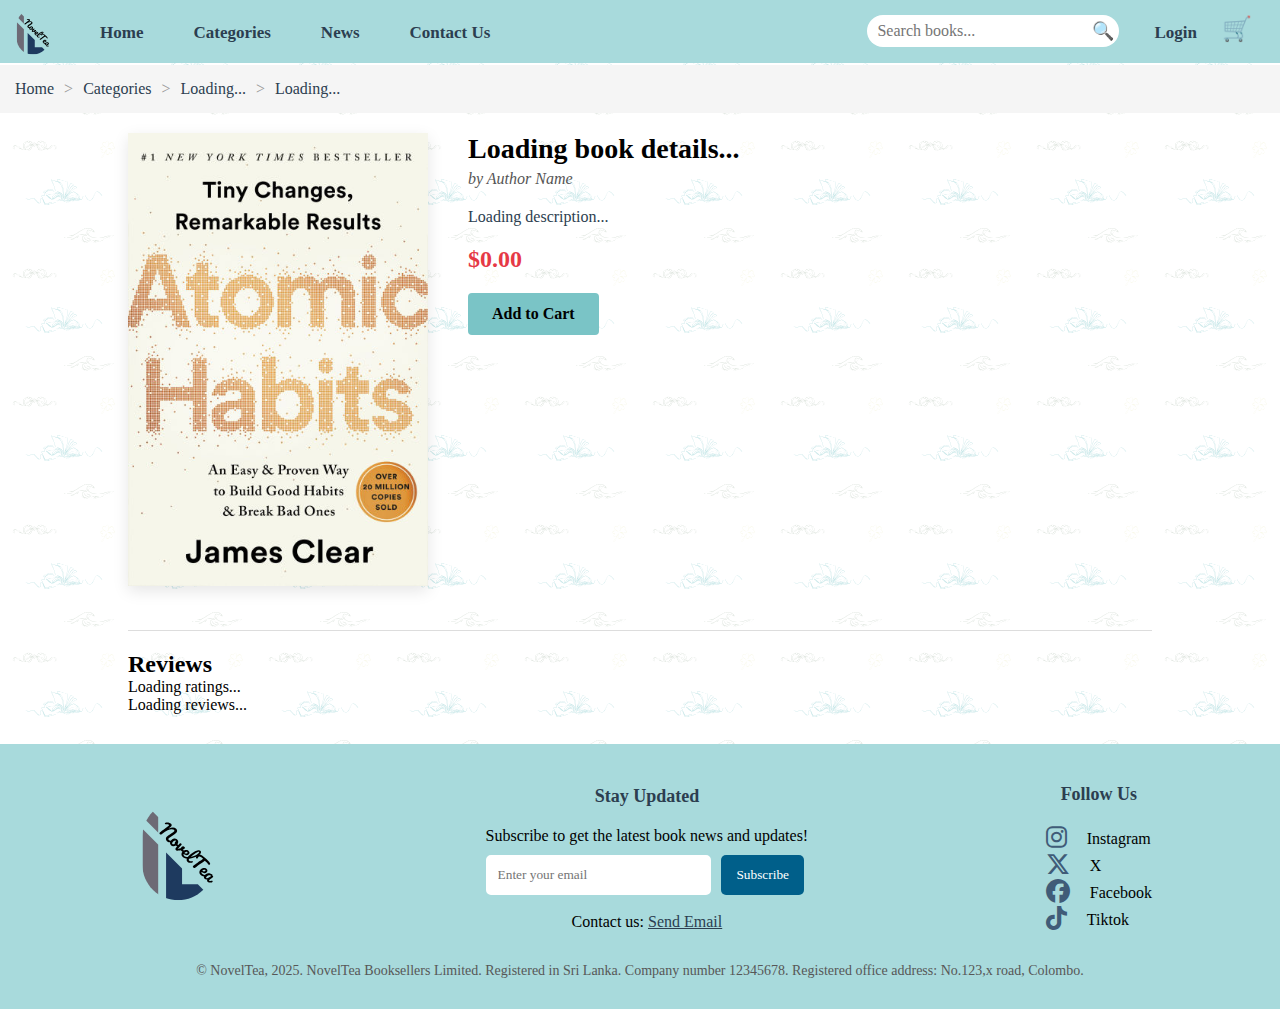
<file: HTML/books.html>
<!DOCTYPE html>
<html lang="en">

<head>
    <meta charset="UTF-8">
    <meta name="viewport" content="width=device-width, initial-scale=1.0">
    <title>Book Details</title>
    <link rel="stylesheet" href="../CSS/styles.css">
    <link rel="stylesheet" href="https://cdnjs.cloudflare.com/ajax/libs/font-awesome/6.4.2/css/all.min.css">
    <link rel="stylesheet" href="../CSS/books.css">
    <link rel="stylesheet" href="../CSS/cart.css">
</head>

<body>
    <!-- Header with logo and cart -->
    <header>
        <nav>
            <ul>
                <li>
                    <div>
                        <a href="../HTML/landing.html"><img id="img-logo" src="../images/logo2.svg" alt="Logo in the header"></a>
                    </div>
                </li>
                <li class="nav-items"><a href="../HTML/landing.html">Home</a></li>
                <li class="nav-items"><a href="../HTML/categories.html">Categories</a></li>
                <li class="nav-items"><a href="news.html">News</a></li>
                <li class="nav-items"><a href="#footer" onclick="document.querySelector('.footer').scrollIntoView({behavior: 'smooth'})">Contact Us</a></li>
                <li style="margin-left: auto;">
                    <div class="search-container">
                        <input type="text" placeholder="Search books..." aria-label="search books">
                        <button>🔍</button>
                    </div>
                </li>
                <li id="login-btn-nav" class="nav-items"><a href="../HTML/signup.html">Login</a></li>
                <li>
                    <div class="cart-container">
                        <button id="cart-button">🛒</button>
                    </div>
                </li>
            </ul>
        </nav>
    </header>
    <!-- Breadcrumb -->
    <div class="breadcrumb">
        <div class="container">
            <ul>
                <li><a href="../HTML/landing.html">Home</a></li>
                <li><a href="../HTML/categories.html">Categories</a></li>
                <li><a href="../HTML/categories.html" id="category-crumb">Loading...</a></li>
                <li class="active" id="book-crumb">Loading...</li>
            </ul>
        </div>
    </div>
    <main>
        <!-- Book details container -->
        <div class="main-container">
            <div id="book-container" class="book-container">
                <div class="book-cover">
                    <img id="book-cover" src="../images/atomicHabits.jpg" alt="Book cover">
                </div>

                <div class="book-info">
                    <h1 id="book-title" class="book-title">Loading book details...</h1>
                    <div id="book-author" class="book-author">by Author Name</div>

                    <div class="book-description">
                        <p id="book-description">Loading description...</p>
                    </div>

                    <div id="book-price" class="book-price">$0.00</div>

                    <button id="add-to-cart" class="add-to-cart">Add to Cart</button>
                </div>
            </div>

            <!-- Reviews Section -->
            <div class="reviews-section">
                <h2>Reviews</h2>

                <!-- Average Rating Display -->
                <div id="average-rating">
                    <!-- This will be populated by JavaScript -->
                    <p>Loading ratings...</p>
                </div>

                <!-- Individual Reviews -->
                <div id="reviews-container">
                    <!-- This will be populated by JavaScript -->
                    <p>Loading reviews...</p>
                </div>
            </div>
        </div>

    </main>


    <!-- Footer -->
    <footer class="footer">
        <div class="footer-container">
            <div id="logo-footer">
                <a href="../HTML/landing.html"><img id="img-logo-footer" src="../images/logo2.svg"
                        alt="Logo in the footer"></a>

            </div>
            <!-- Left Section: Newsletter Subscription -->
            <div class="footer-newsletter">
                <h2>Stay Updated</h2>
                <p>Subscribe to get the latest book news and updates!</p>
                <form>
                    <input type="email" placeholder="Enter your email" required aria-label="Email Address">
                    <button type="submit">Subscribe</button>
                </form>
                <br>
                <p>Contact us: <a href="mailto:recipient@example.com" style="color: #2C3E50;">Send Email</a></p>
            </div>

            <!-- Right Section: Social Media Links -->
            <div class="footer-social">
                <h2>Follow Us</h2>
                <div class="social-icons">
                    <div class="icon-text-div">
                        <div><a href="https://instagram.com" class="icon" aria-label="instagram"><i
                                    class="fa-brands fa-instagram"></i></a></div>
                        <div>Instagram</div>
                    </div>
                    <div class="icon-text-div">
                        <div><a href="https://twitter.com" class="icon" aria-label="twitter"><i
                                    class="fa-brands fa-x-twitter"></i></a><br></div>
                        <div>X</div>
                    </div>
                    <div class="icon-text-div">
                        <a href="https://facebook.com" class="icon" aria-label="facebook"><i
                                class="fa-brands fa-facebook"></i></a>
                        <div>Facebook</div>
                    </div>
                    <div class="icon-text-div">
                        <a href="https://tiktok.com" class="icon" aria-label="tiktok"><i
                                class="fa-brands fa-tiktok"></i></a><br>
                        <div>Tiktok</div>
                    </div>
                </div>
            </div>
        </div>
        <div class="footer-bottom">
            © NovelTea, 2025. NovelTea Booksellers Limited. Registered in Sri Lanka.
            Company number 12345678. Registered office address: No.123,x road, Colombo.
        </div>
    </footer>

    <!-- Include the JavaScript file -->
    <script src="../JS/cart.js"></script>
    <script src="../JS/filtering.js"></script>
    <script src="../JS/books.js"></script>
    <script src="../JS/login.js"></script>
    <script>

        // ----- SEARCH FUNCTIONALITY -----
        const searchInput = document.querySelector('.search-container input');
        const searchButton = document.querySelector('.search-container button');

        function performSearch() {
            const searchTerm = searchInput.value.toLowerCase().trim();

            // Save search term to localStorage
            localStorage.setItem('searchTerm', searchTerm);

            // Show notification
            alert("Please use the search functionality in the categories page");

            // Redirect to categories page
            window.location.href = 'categories.html';
        }

        searchButton.addEventListener('click', performSearch);
        searchInput.addEventListener('keypress', function (e) {
            if (e.key === 'Enter') {
                performSearch();
            }
        });
    </script>

    <div class="cart-sidebar">
        <div class="cart-header">
            <h2>Shopping Cart</h2>
            <button class="close-cart">&times;</button>
        </div>

        <div class="cart-items">
            <div class="cart-item">
            </div>
        </div>

        <div class="cart-summary">
            <div class="summary-row">
                <span>Subtotal (1 item)</span>
                <span>$32.99</span>
            </div>
            <div class="summary-row">
                <span>Estimated Shipping</span>
                <span>$5.99</span>
            </div>
            <div class="summary-row">
                <span>Estimated Tax</span>
                <span>$0.00</span>
            </div>
            <div class="summary-total">
                <span>Order Total</span>
                <span>$38.98</span>
            </div>
        </div>

        <div class="cart-actions">
            <button class="continue-checkout" onclick="window.location.href='../HTML/checkout.html'">Continue to
                Checkout</button>
        </div>
    </div>

</body>

</html>
</file>
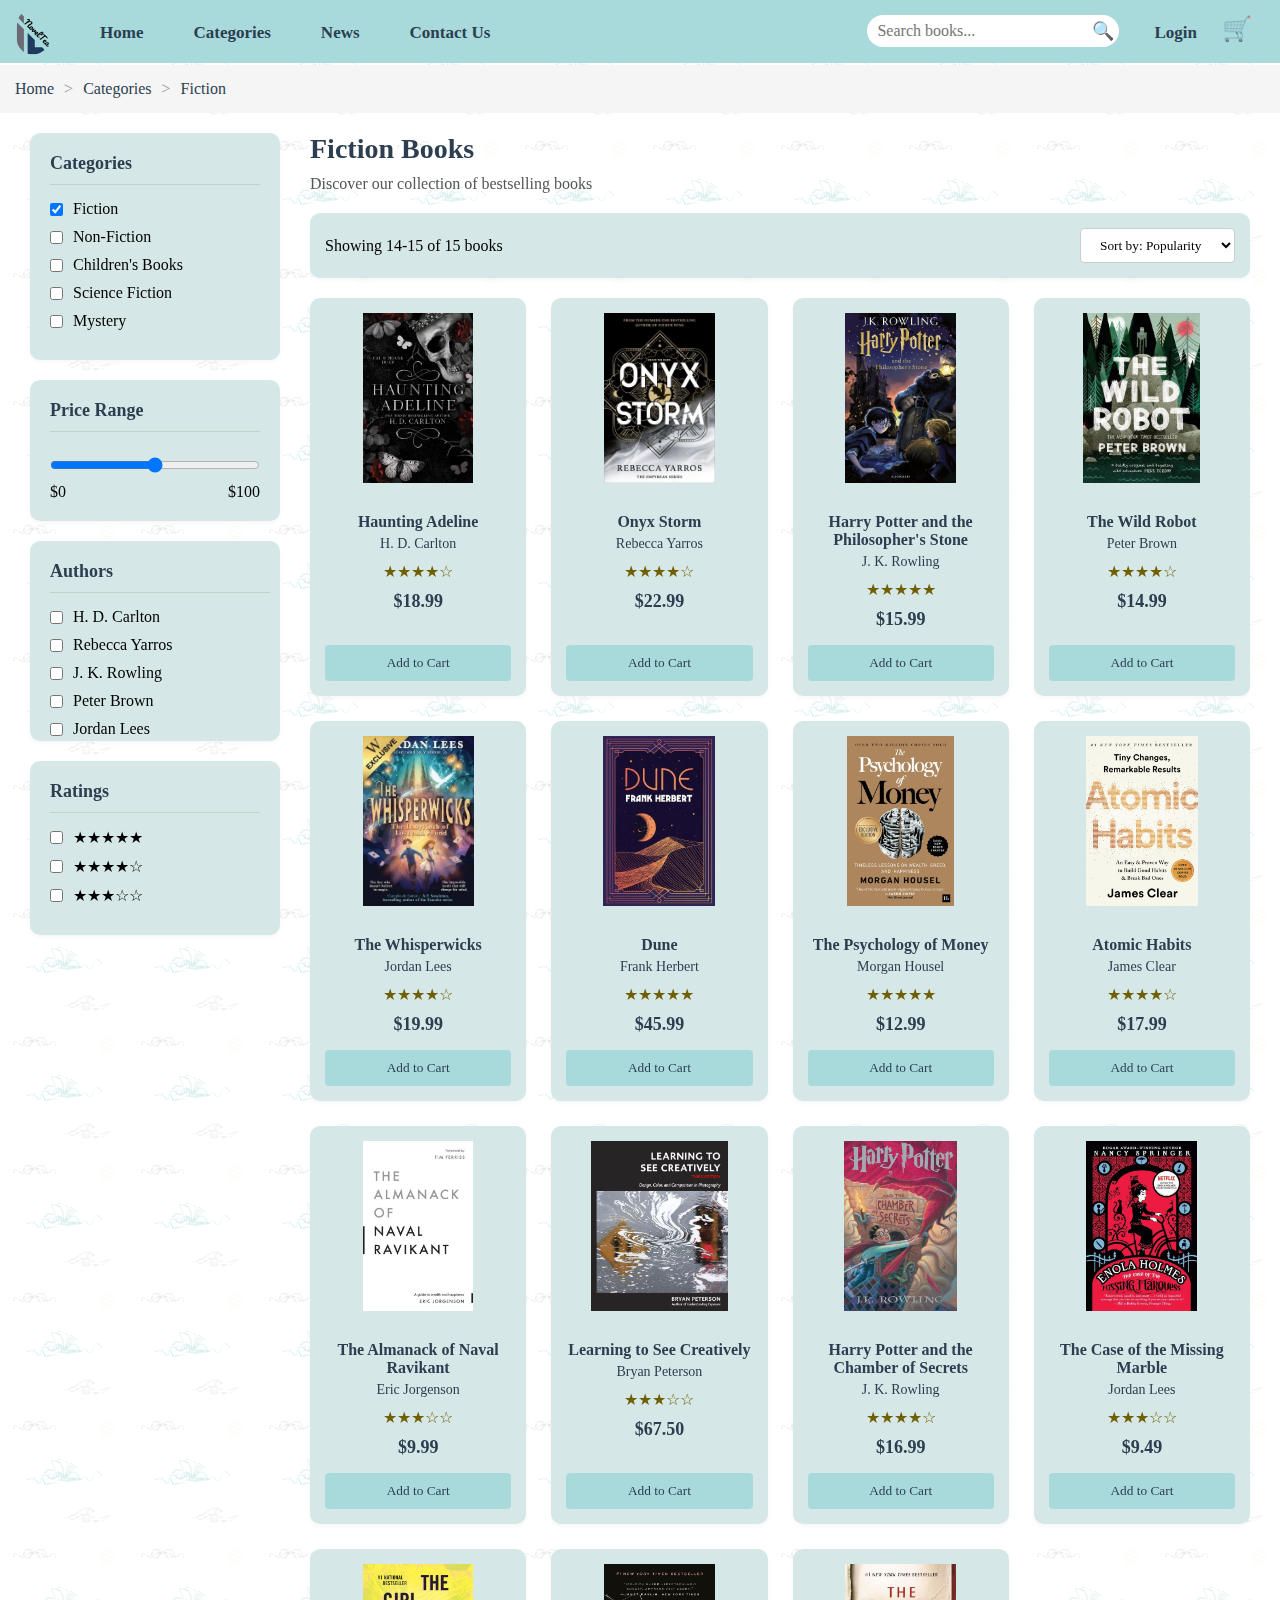
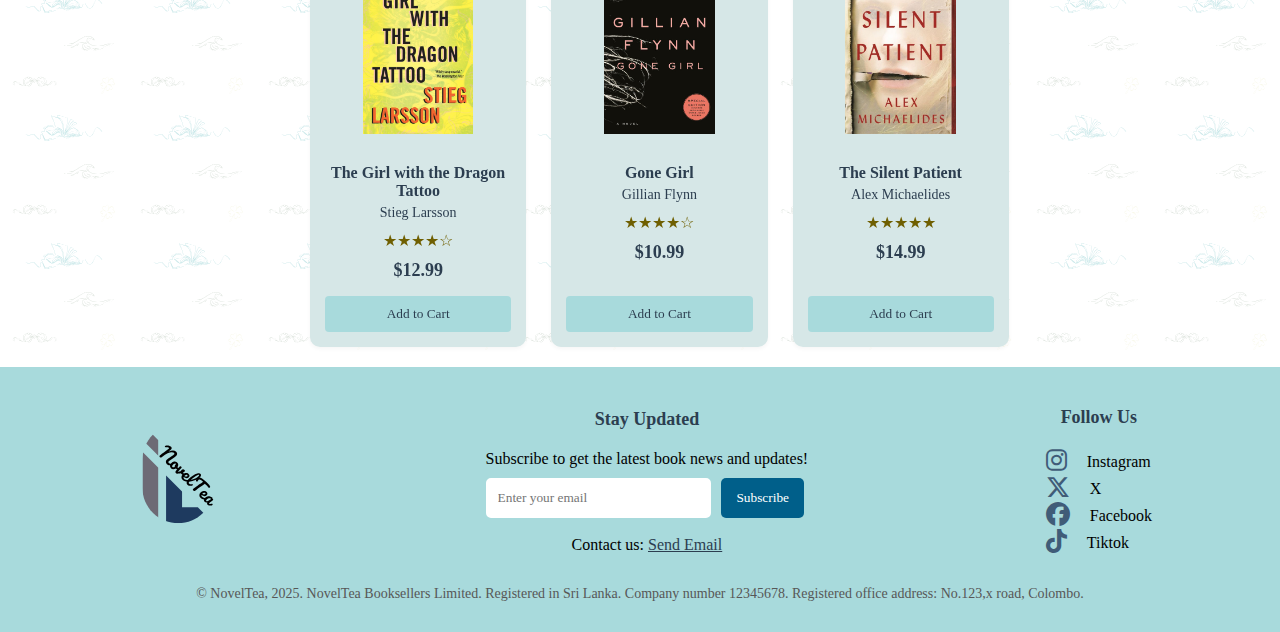
<file: HTML/categories.html>
<!DOCTYPE html>
<html lang="en">

<head>
    <meta charset="UTF-8">
    <meta name="viewport" content="width=device-width, initial-scale=1.0">
    <title>Book Categories - Your Bookstore</title>
    <!-- Your existing CSS will be linked here -->
    <!-- The category page specific CSS will be added here -->
    <link rel="stylesheet" href="../CSS/styles.css">
    <link rel="stylesheet" href="../CSS/cart.css">
    <link rel="stylesheet" href="https://cdnjs.cloudflare.com/ajax/libs/font-awesome/6.4.2/css/all.min.css">
</head>

<body>
    <!-- Your existing navbar will go here -->
    <header>
        <nav>
            <ul>
                <li>
                    <div>
                        <a href="../HTML/landing.html"><img id="img-logo" src="../images/logo2.svg" alt="Logo in the header"></a>
                    </div>
                </li>
                <li class="nav-items"><a href="../HTML/landing.html">Home</a></li>
                <li class="nav-items"><a href="../HTML/categories.html">Categories</a></li>
                <li class="nav-items"><a href="news.html">News</a></li>
                <li class="nav-items"><a href="#footer" onclick="document.querySelector('.footer').scrollIntoView({behavior: 'smooth'})">Contact Us</a></li>
                <li style="margin-left: auto;">
                    <div class="search-container">
                        <input type="text" placeholder="Search books..." aria-label="search books">
                        <button>🔍</button>
                    </div>
                </li>
                <li id="login-btn-nav" class="nav-items"><a href="../HTML/signup.html">Login</a></li>
                <li>
                    <div class="cart-container">
                        <button id="cart-button">🛒</button>
                    </div>
                </li>
            </ul>
        </nav>
    </header>
    <main>
        <!-- Breadcrumb -->
        <div class="breadcrumb">
            <div class="container">
                <ul>
                    <li><a href="../HTML/landing.html">Home</a></li>
                    <li><a href="../HTML/categories.html">Categories</a></li>
                    <li class="active">Fiction</li>
                </ul>
            </div>
        </div>

        <!-- Main Content -->
        <div class="category-container">
            <div class="categories-content-wrapper">
                <!-- Sidebar with filters -->
                <aside class="sidebar">
                    <div class="filter-section">
                        <h3>Categories</h3>
                        <div class="filter-option">
                            <label>
                                <input type="checkbox" checked> Fiction
                            </label>
                        </div>
                        <div class="filter-option">
                            <label>
                                <input type="checkbox"> Non-Fiction
                            </label>
                        </div>
                        <div class="filter-option">
                            <label>
                                <input type="checkbox"> Children's Books
                            </label>
                        </div>
                        <div class="filter-option">
                            <label>
                                <input type="checkbox"> Science Fiction
                            </label>
                        </div>
                        <div class="filter-option">
                            <label>
                                <input type="checkbox"> Mystery
                            </label>
                        </div>
                    </div>

                    <div class="filter-section">
                        <h3>Price Range</h3>
                        <input type="range" min="0" max="100" value="50" class="price-slider" aria-label="price-slider">
                        <div style="display: flex; justify-content: space-between;">
                            <span>$0</span>
                            <span>$100</span>
                        </div>
                    </div>

                    <div class="filter-section" id="filter-section-author">
                        <h3>Authors</h3>
                    </div>

                    <div class="filter-section">
                        <h3>Ratings</h3>
                        <div class="filter-option">
                            <label>
                                <input type="checkbox"> ★★★★★
                            </label>
                        </div>
                        <div class="filter-option">
                            <label>
                                <input type="checkbox"> ★★★★☆
                            </label>
                        </div>
                        <div class="filter-option">
                            <label>
                                <input type="checkbox"> ★★★☆☆
                            </label>
                        </div>
                    </div>
                </aside>

                <!-- Main content area -->
                <div class="category-main-content">
                    <div class="category-header">
                        <h1>Fiction Books</h1>
                        <p>Discover our collection of bestselling books</p>
                    </div>

                    <!-- Sorting options -->
                    <div class="sorting">
                        <div>
                            <span>Showing 14-15 of 15 books</span>
                        </div>
                        <div>
                            <select aria-label="sort dropdown">
                                <option>Sort by: Popularity</option>
                                <option>Price: Low to High</option>
                                <option>Price: High to Low</option>
                                <option>Newest Arrivals</option>
                                <option>Customer Rating</option>
                            </select>
                        </div>
                    </div>

                    <!-- Book grid -->
                    <div class="category-book-grid">
                        <!-- Book 1 -->
                        <div class="category-book-card" data-id="haunting-adeline" data-categories="Fiction,Mystery">
                            <div class="category-book-image">
                                <img src="../images/hAdeline.jpg" alt="Haunting Adeline">
                            </div>
                            <div class="category-book-details">
                                <h3 class="category-book-title">Haunting Adeline</h3>
                                <p class="category-book-author">H. D. Carlton</p>
                                <div class="category-book-rating">★★★★☆</div>
                                <div class="category-book-price">$18.99</div>
                                <button class="category-add-to-cart">Add to Cart</button>
                            </div>
                        </div>

                        <!-- Book 2 -->
                        <div class="category-book-card" data-id="onyx-storm" data-categories="Fiction">
                            <div class="category-book-image">
                                <img src="../images/onyxStorm.jpeg" alt="Onyx Storm">
                            </div>
                            <div class="category-book-details">
                                <h3 class="category-book-title">Onyx Storm</h3>
                                <p class="category-book-author">Rebecca Yarros</p>
                                <div class="category-book-rating">★★★★☆</div>
                                <div class="category-book-price">$22.99</div>
                                <button class="category-add-to-cart">Add to Cart</button>
                            </div>
                        </div>

                        <!-- Book 3 -->
                        <div class="category-book-card" data-id="harry-potter-philosophers-stone" data-categories="Fiction,Children's Books">
                            <div class="category-book-image">
                                <img src="../images/hp.jpg" alt="Harry Potter and the Philosopher's Stone">
                            </div>
                            <div class="category-book-details">
                                <h3 class="category-book-title">Harry Potter and the Philosopher's Stone</h3>
                                <p class="category-book-author">J. K. Rowling</p>
                                <div class="category-book-rating">★★★★★</div>
                                <div class="category-book-price">$15.99</div>
                                <button class="category-add-to-cart">Add to Cart</button>
                            </div>
                        </div>

                        <!-- Book 4 -->
                        <div class="category-book-card" data-id="wild-robot" data-categories="Fiction,Children's Books,Science Fiction">
                            <div class="category-book-image">
                                <img src="../images/theWildRobot.jpg" alt="The Wild Robot">
                            </div>
                            <div class="category-book-details">
                                <h3 class="category-book-title">The Wild Robot</h3>
                                <p class="category-book-author">Peter Brown</p>
                                <div class="category-book-rating">★★★★☆</div>
                                <div class="category-book-price">$14.99</div>
                                <button class="category-add-to-cart">Add to Cart</button>
                            </div>
                        </div>

                        <!-- Book 5 -->
                        <div class="category-book-card" data-id="whisperwicks"
                            data-categories="Fiction,Children's Books">
                            <div class="category-book-image">
                                <img src="../images/theWhis.jpg" alt="The Whisperwicks">
                            </div>
                            <div class="category-book-details">
                                <h3 class="category-book-title">The Whisperwicks</h3>
                                <p class="category-book-author">Jordan Lees</p>
                                <div class="category-book-rating">★★★★☆</div>
                                <div class="category-book-price">$19.99</div>
                                <button class="category-add-to-cart">Add to Cart</button>
                            </div>
                        </div>

                        <!-- Book 6 -->
                        <div class="category-book-card" data-id="dune" data-categories="Fiction,Science Fiction">
                            <div class="category-book-image">
                                <img src="../images/dune.jpg" alt="Dune">
                            </div>
                            <div class="category-book-details">
                                <h3 class="category-book-title">Dune</h3>
                                <p class="category-book-author">Frank Herbert</p>
                                <div class="category-book-rating">★★★★★</div>
                                <div class="category-book-price">$45.99</div>
                                <button class="category-add-to-cart">Add to Cart</button>
                            </div>
                        </div>

                        <!-- Book 7 -->
                        <div class="category-book-card" data-id="psychology-of-money" data-categories="Non-Fiction">
                            <div class="category-book-image">
                                <img src="../images/thePsychoOfMoney.jpg" alt="The Psychology of Money">
                            </div>
                            <div class="category-book-details">
                                <h3 class="category-book-title">The Psychology of Money</h3>
                                <p class="category-book-author">Morgan Housel</p>
                                <div class="category-book-rating">★★★★★</div>
                                <div class="category-book-price">$12.99</div>
                                <button class="category-add-to-cart">Add to Cart</button>
                            </div>
                        </div>

                        <!-- Book 8 -->
                        <div class="category-book-card" data-id="atomic-habits" data-categories="Non-Fiction">
                            <div class="category-book-image">
                                <img src="../images/atomicHabits.jpg" alt="Atomic Habits">
                            </div>
                            <div class="category-book-details">
                                <h3 class="category-book-title">Atomic Habits</h3>
                                <p class="category-book-author">James Clear</p>
                                <div class="category-book-rating">★★★★☆</div>
                                <div class="category-book-price">$17.99</div>
                                <button class="category-add-to-cart">Add to Cart</button>
                            </div>
                        </div>

                        <!-- Book 9 -->
                        <div class="category-book-card" data-id="naval-ravikant" data-categories="Non-Fiction">
                            <div class="category-book-image">
                                <img src="../images/navalRavikant.jpg" alt="The Almanack of Naval Ravikant">
                            </div>
                            <div class="category-book-details">
                                <h3 class="category-book-title">The Almanack of Naval Ravikant</h3>
                                <p class="category-book-author">Eric Jorgenson</p>
                                <div class="category-book-rating">★★★☆☆</div>
                                <div class="category-book-price">$9.99</div>
                                <button class="category-add-to-cart">Add to Cart</button>
                            </div>
                        </div>

                        <!-- Book 10 -->
                        <div class="category-book-card" data-id="learning-to-see-creatively" data-categories="Non-Fiction">
                            <div class="category-book-image">
                                <img src="../images/learningtoseecreatively.jpg" alt="Learning to See Creatively">
                            </div>
                            <div class="category-book-details">
                                <h3 class="category-book-title">Learning to See Creatively</h3>
                                <p class="category-book-author">Bryan Peterson</p>
                                <div class="category-book-rating">★★★☆☆</div>
                                <div class="category-book-price">$67.50</div>
                                <button class="category-add-to-cart">Add to Cart</button>
                            </div>
                        </div>

                        <!-- Book 11 -->
                        <div class="category-book-card" data-id="harry-potter-chamber" data-categories="Fiction,Children's Books">
                            <div class="category-book-image">
                                <img src="../images/hp-2.jpg" alt="Harry Potter and the Chamber of Secrets">
                            </div>
                            <div class="category-book-details">
                                <h3 class="category-book-title">Harry Potter and the Chamber of Secrets</h3>
                                <p class="category-book-author">J. K. Rowling</p>
                                <div class="category-book-rating">★★★★☆</div>
                                <div class="category-book-price">$16.99</div>
                                <button class="category-add-to-cart">Add to Cart</button>
                            </div>
                        </div>

                        <!-- Book 12 -->
                        <div class="category-book-card" data-id="missing-marble"
                            data-categories="Fiction,Children's Books,Mystery">
                            <div class="category-book-image">
                                <img src="../images/missingmarquess.jpg" alt="The Case of the Missing Marble">
                            </div>
                            <div class="category-book-details">
                                <h3 class="category-book-title">The Case of the Missing Marble</h3>
                                <p class="category-book-author">Jordan Lees</p>
                                <div class="category-book-rating">★★★☆☆</div>
                                <div class="category-book-price">$9.49</div>
                                <button class="category-add-to-cart">Add to Cart</button>
                            </div>
                        </div>

                        <!-- Book 13 -->
                        <div class="category-book-card" data-id="dragon-tattoo" data-categories="Fiction,Mystery">
                            <div class="category-book-image">
                                <img src="../images/dragonTattoo.jpg" alt="The Girl with the Dragon Tattoo">
                            </div>
                            <div class="category-book-details">
                                <h3 class="category-book-title">The Girl with the Dragon Tattoo</h3>
                                <p class="category-book-author">Stieg Larsson</p>
                                <div class="category-book-rating">★★★★☆</div>
                                <div class="category-book-price">$12.99</div>
                                <button class="category-add-to-cart">Add to Cart</button>
                            </div>
                        </div>

                        <!-- Book 14 -->
                        <div class="category-book-card" data-id="gone-girl" data-categories="Fiction,Mystery">
                            <div class="category-book-image">
                                <img src="../images/gonegirl.jpg" alt="Gone Girl">
                            </div>
                            <div class="category-book-details">
                                <h3 class="category-book-title">Gone Girl</h3>
                                <p class="category-book-author">Gillian Flynn</p>
                                <div class="category-book-rating">★★★★☆</div>
                                <div class="category-book-price">$10.99</div>
                                <button class="category-add-to-cart">Add to Cart</button>
                            </div>
                        </div>

                        <!-- Book 15 -->
                        <div class="category-book-card" data-id="silent-patient" data-categories="Fiction,Mystery">
                            <div class="category-book-image">
                                <img src="../images/silentpatient.jpg" alt="The Silent Patient">
                            </div>
                            <div class="category-book-details">
                                <h3 class="category-book-title">The Silent Patient</h3>
                                <p class="category-book-author">Alex Michaelides</p>
                                <div class="category-book-rating">★★★★★</div>
                                <div class="category-book-price">$14.99</div>
                                <button class="category-add-to-cart">Add to Cart</button>
                            </div>
                        </div>

                    </div>
                </div>
            </div>
        </div>
    </main>
    <footer class="footer">
        <div class="footer-container">
            <div id="logo-footer">
                <a href="../HTML/landing.html"><img id="img-logo-footer" src="../images/logo2.svg"
                        alt="Logo in the footer"></a>

            </div>
            <!-- Left Section: Newsletter Subscription -->
            <div class="footer-newsletter">
                <h2>Stay Updated</h2>
                <p>Subscribe to get the latest book news and updates!</p>
                <form>
                    <input type="email" placeholder="Enter your email" required aria-label="Email Address">
                    <button type="submit">Subscribe</button>
                </form>
                <br>
                <p>Contact us: <a href="mailto:recipient@example.com" style="color: #2C3E50;">Send Email</a></p>
            </div>

            <!-- Right Section: Social Media Links -->
            <div class="footer-social">
                <h2>Follow Us</h2>
                <div class="social-icons">
                    <div class="icon-text-div">
                        <div><a href="https://instagram.com" class="icon" aria-label="instagram"><i
                                    class="fa-brands fa-instagram"></i></a></div>
                        <div>Instagram</div>
                    </div>
                    <div class="icon-text-div">
                        <div><a href="https://twitter.com" class="icon" aria-label="twitter"><i
                                    class="fa-brands fa-x-twitter"></i></a><br></div>
                        <div>X</div>
                    </div>
                    <div class="icon-text-div">
                        <a href="https://facebook.com" class="icon" aria-label="facebook"><i
                                class="fa-brands fa-facebook"></i></a>
                        <div>Facebook</div>
                    </div>
                    <div class="icon-text-div">
                        <a href="https://tiktok.com" class="icon" aria-label="tiktok"><i
                                class="fa-brands fa-tiktok"></i></a><br>
                        <div>Tiktok</div>
                    </div>
                </div>
            </div>
        </div>
        <div class="footer-bottom">
            © NovelTea, 2025. NovelTea Booksellers Limited. Registered in Sri Lanka.
            Company number 12345678. Registered office address: No.123,x road, Colombo.
        </div>
    </footer>
    <script src="../JS/cart.js"></script>
    <script src="../JS/login.js"></script>
    <script src="../JS/filtering.js"></script>
    <script>
        document.addEventListener('DOMContentLoaded', () => {
            const bookCards = document.querySelectorAll('.category-book-card');

            bookCards.forEach(card => {
                card.addEventListener('click', (e) => {
                    // Prevent triggering when clicking 'Add to Cart' button
                    if (e.target.classList.contains('category-add-to-cart')) return;

                    const bookId = card.getAttribute('data-id');
                    // Get the current active category from the breadcrumb
                    const activeCategory = document.querySelector('.breadcrumb .active').textContent;
                    
                    if (bookId) {
                        // Store active category before navigation
                        localStorage.setItem('activeCategory', activeCategory);
                        window.location.href = `../HTML/books.html?id=${bookId}`;
                    }
                });
            });
        });

    </script>
    <div class="cart-sidebar">
        <div class="cart-header">
            <h2>Shopping Cart</h2>
            <button class="close-cart">&times;</button>
        </div>

        <div class="cart-items">
            <div class="cart-item">
            </div>
        </div>

        <div class="cart-summary">
            <div class="summary-row">
                <span>Subtotal (1 item)</span>
                <span>$32.99</span>
            </div>
            <div class="summary-row">
                <span>Estimated Shipping</span>
                <span>$5.99</span>
            </div>
            <div class="summary-row">
                <span>Estimated Tax</span>
                <span>$0.00</span>
            </div>
            <div class="summary-total">
                <span>Order Total</span>
                <span>$38.98</span>
            </div>
        </div>

        <div class="cart-actions">
            <button class="continue-checkout" onclick="window.location.href='../HTML/checkout.html'">Continue to
                Checkout</button>
        </div>
    </div>
</body>

</html>
</file>
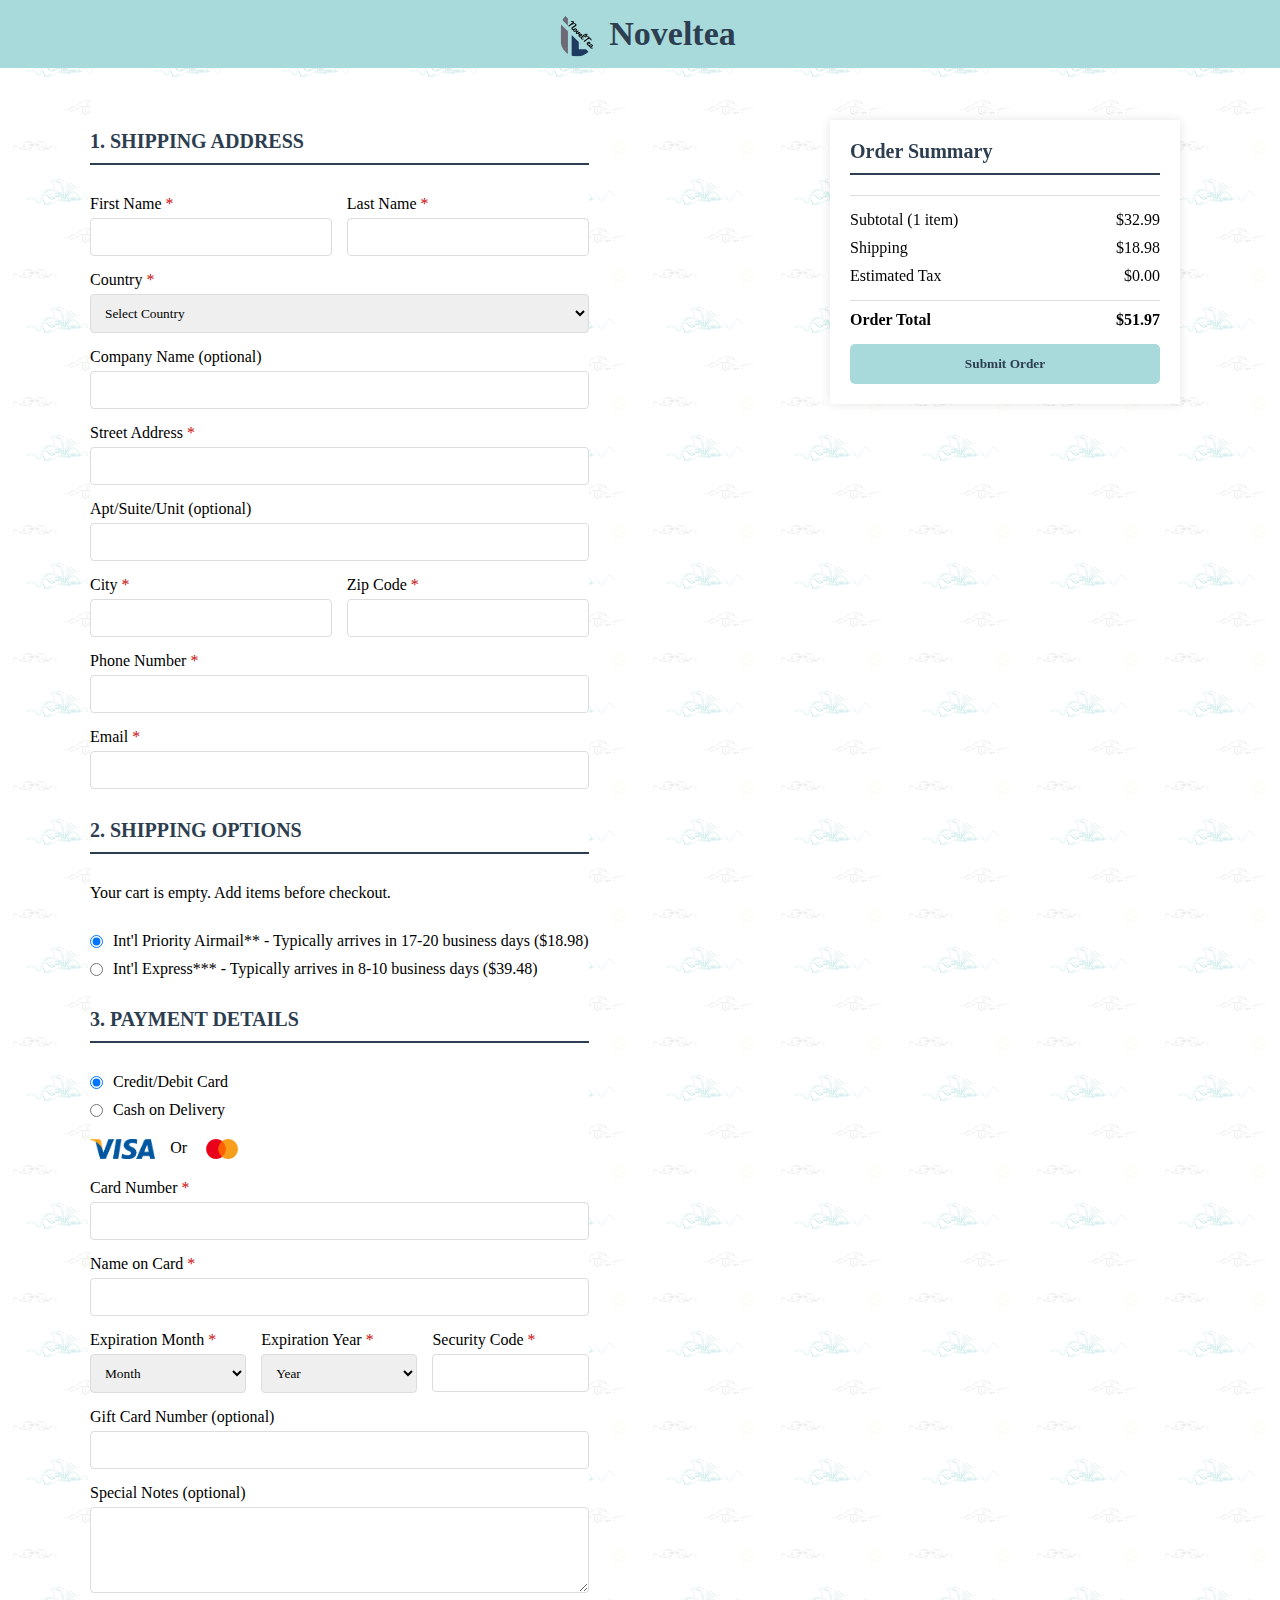
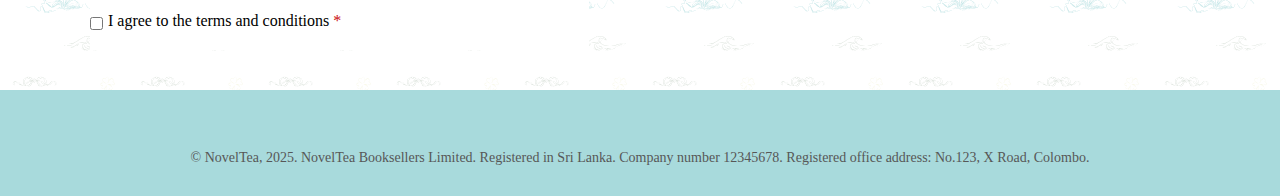
<file: HTML/checkout.html>
<!DOCTYPE html>
<html lang="en">

<head>
    <meta charset="UTF-8">
    <meta name="viewport" content="width=device-width, initial-scale=1.0">
    <title>Noveltea Checkout</title>
    <link rel="stylesheet" href="../CSS/checkout.css">
    <link rel="stylesheet" href="../CSS/styles.css">
    <style>
        .checkout-header a {
            display: flex;
            justify-content: center;
            align-items: center;
            text-decoration: none;
            color: #2C3E50;
            font-size: 17px;
            font-weight: 600;
            padding-bottom: 15px;
        }
        .required-mark {
            color: rgb(202, 11, 11);
        }
        .error-message {
            color: rgb(175, 19, 19);
            font-size: 12px;
            margin-top: 5px;
            display: none;
        }
        .validation-success {
            border: 2px solid rgb(7, 83, 7) !important;
        }
        .validation-error {
            border: 2px solid rgb(169, 9, 9) !important;
        }
    </style>
</head> 

<body>
    <header>
        <nav>
            <div class="checkout-header">
                <a href="../HTML/landing.html">
                    <img id="img-logo" src="../images/logo2.svg" alt="Logo in the header">
                    <h1>Noveltea</h1>
                </a>
            </div>
        </nav>
    </header>
    <main>
        <div class="container">
            <div class="checkout-form">
                <form id="checkout-form" method="post" action="process-order.html">
                    <div class="detail-section">
                        <div class="shipping-address-section">
                            <h2>1. SHIPPING ADDRESS</h2>

                            <div class="name-fields">
                                <div class="form-group">
                                    <label for="first-name">First Name <span class="required-mark">*</span></label>
                                    <input type="text" id="first-name" name="first-name" required>
                                    <div class="error-message" id="first-name-error">Please enter your first name</div>
                                </div>
                                <div class="form-group">
                                    <label for="last-name">Last Name <span class="required-mark">*</span></label>
                                    <input type="text" id="last-name" name="last-name" required>
                                    <div class="error-message" id="last-name-error">Please enter your last name</div>
                                </div>
                            </div>

                            <div class="form-group">
                                <label for="country">Country <span class="required-mark">*</span></label>
                                <select id="country" name="country" required>
                                    <option value="">Select Country</option>
                                    <option value="Sri Lanka">Sri Lanka</option>
                                    <option value="United States">United States</option>
                                    <option value="Canada">Canada</option>
                                    <option value="United Kingdom">United Kingdom</option>
                                </select>
                                <div class="error-message" id="country-error">Please select your country</div>
                            </div>

                            <div class="form-group">
                                <label for="company-name">Company Name (optional)</label>
                                <input type="text" id="company-name" name="company-name">
                            </div>

                            <div class="form-group">
                                <label for="street-address">Street Address <span class="required-mark">*</span></label>
                                <input type="text" id="street-address" name="street-address" required>
                                <div class="error-message" id="street-address-error">Please enter your street address</div>
                            </div>

                            <div class="form-group">
                                <label for="apt-suite">Apt/Suite/Unit (optional)</label>
                                <input type="text" id="apt-suite" name="apt-suite">
                            </div>

                            <div class="address-details">
                                <div class="form-group">
                                    <label for="city">City <span class="required-mark">*</span></label>
                                    <input type="text" id="city" name="city" required>
                                    <div class="error-message" id="city-error">Please enter your city</div>
                                </div>
                                <div class="form-group">
                                    <label for="zip-code">Zip Code <span class="required-mark">*</span></label>
                                    <input type="text" id="zip-code" name="zip-code" required>
                                    <div class="error-message" id="zip-code-error">Please enter a valid zip code</div>
                                </div>
                            </div>

                            <div class="form-group">
                                <label for="phone">Phone Number <span class="required-mark">*</span></label>
                                <input type="tel" id="phone" name="phone" required>
                                <div class="error-message" id="phone-error">Please enter a valid phone number</div>
                            </div>

                            <div class="form-group">
                                <label for="email">Email <span class="required-mark">*</span></label>
                                <input type="email" id="email" name="email" required>
                                <div class="error-message" id="email-error">Please enter a valid email address</div>
                            </div>
                        </div>

                        <div class="shipping-options-section">
                            <h2>2. SHIPPING OPTIONS</h2>

                            <div class="checkout-cart-items"></div>  <!-- Populated via JS but sus -->

                            <div class="shipping-methods">
                                <div class="shipping-method">
                                    <input type="radio" id="intl-priority" name="shipping" value="18.98" checked>
                                    <label for="intl-priority">
                                        Int'l Priority Airmail** - Typically arrives in 17-20 business days ($18.98)
                                    </label>
                                </div>
                                <div class="shipping-method">
                                    <input type="radio" id="intl-express" name="shipping" value="39.48">
                                    <label for="intl-express">
                                        Int'l Express*** - Typically arrives in 8-10 business days ($39.48)
                                    </label>
                                </div>
                            </div>
                        </div>

                        <div class="payment-details-section">
                            <h2>3. PAYMENT DETAILS</h2>

                            <div class="payment-method-selection">
                                <div class="payment-method">
                                    <input type="radio" id="payment-card" name="payment-method" value="card" checked>
                                    <label for="payment-card">Credit/Debit Card</label>
                                </div>
                                <div class="payment-method">
                                    <input type="radio" id="payment-cash" name="payment-method" value="cash">
                                    <label for="payment-cash">Cash on Delivery</label>
                                </div>
                            </div>

                            <div id="card-payment-details">
                                <div class="card-types">
                                    <img src="../images/visa.png" alt="Visa">
                                    <p>Or</p>
                                    <img src="../images/mastercard.png" alt="Mastercard">
                                </div>

                                <div class="form-group">
                                    <label for="card-number">Card Number <span class="required-mark">*</span></label>
                                    <input type="text" id="card-number" name="card-number" required>
                                    <div class="error-message" id="card-number-error">Please enter a valid card number</div>
                                </div>

                                <div class="form-group">
                                    <label for="card-name">Name on Card <span class="required-mark">*</span></label>
                                    <input type="text" id="card-name" name="card-name" required>
                                    <div class="error-message" id="card-name-error">Please enter the name on your card</div>
                                </div>

                                <div class="card-details">
                                    <div class="form-group">
                                        <label for="expiry-month">Expiration Month <span class="required-mark">*</span></label>
                                        <select id="expiry-month" name="expiry-month" required>
                                            <option value="">Month</option>
                                            <!-- Populated via JS -->
                                        </select>
                                        <div class="error-message" id="expiry-month-error">Please select expiration month</div>
                                    </div>
                                    <div class="form-group">
                                        <label for="expiry-year">Expiration Year <span class="required-mark">*</span></label>
                                        <select id="expiry-year" name="expiry-year" required>
                                            <option value="">Year</option>
                                            <!-- Populated via JS -->
                                        </select>
                                        <div class="error-message" id="expiry-year-error">Please select expiration year</div>
                                    </div>
                                    <div class="form-group">
                                        <label for="security-code">Security Code <span class="required-mark">*</span></label>
                                        <input type="text" id="security-code" name="security-code" required>
                                        <div class="error-message" id="security-code-error">Please enter security code</div>
                                    </div>
                                </div>

                                <div class="form-group">
                                    <label for="gift-card">Gift Card Number (optional)</label>
                                    <input type="text" id="gift-card" name="gift-card">
                                </div>
                            </div>

                            <div class="form-group">
                                <label for="special-notes">Special Notes (optional)</label>
                                <textarea id="special-notes" name="special-notes" rows="4"></textarea>
                            </div>

                            <div class="form-group" style="display: flex;">
                                <input type="checkbox" id="terms" name="terms" required>
                                <label for="terms">I agree to the terms and conditions <span class="required-mark">*</span></label>
                                <div class="error-message" id="terms-error">You must agree to the terms and conditions</div>
                            </div>
                        </div>
                    </div>

                    <div class="order-summary">
                        <h2>Order Summary</h2>
                        <div class="summary-details">
                            <div class="summary-row">
                                <span>Subtotal (1 item)</span>
                                <span>$32.99</span>
                            </div>
                            <div class="summary-row">
                                <span>Shipping</span>
                                <span>$18.98</span>
                            </div>
                            <div class="summary-row">
                                <span>Estimated Tax</span>
                                <span>$0.00</span>
                            </div>
                            <div class="summary-total">
                                <span>Order Total</span>
                                <span>$51.97</span>
                            </div>
                            <button type="submit" class="submit-order">Submit Order</button>
                        </div>
                    </div>
                </form>
            </div>
        </div>
    </main>
    <footer class="footer">
        <div class="footer-bottom">
            © NovelTea, 2025. NovelTea Booksellers Limited. Registered in Sri Lanka.
            Company number 12345678. Registered office address: No.123, X Road, Colombo.
        </div>
    </footer>

    <script src="../JS/checkout.js"></script>
</body>

</html>
</file>
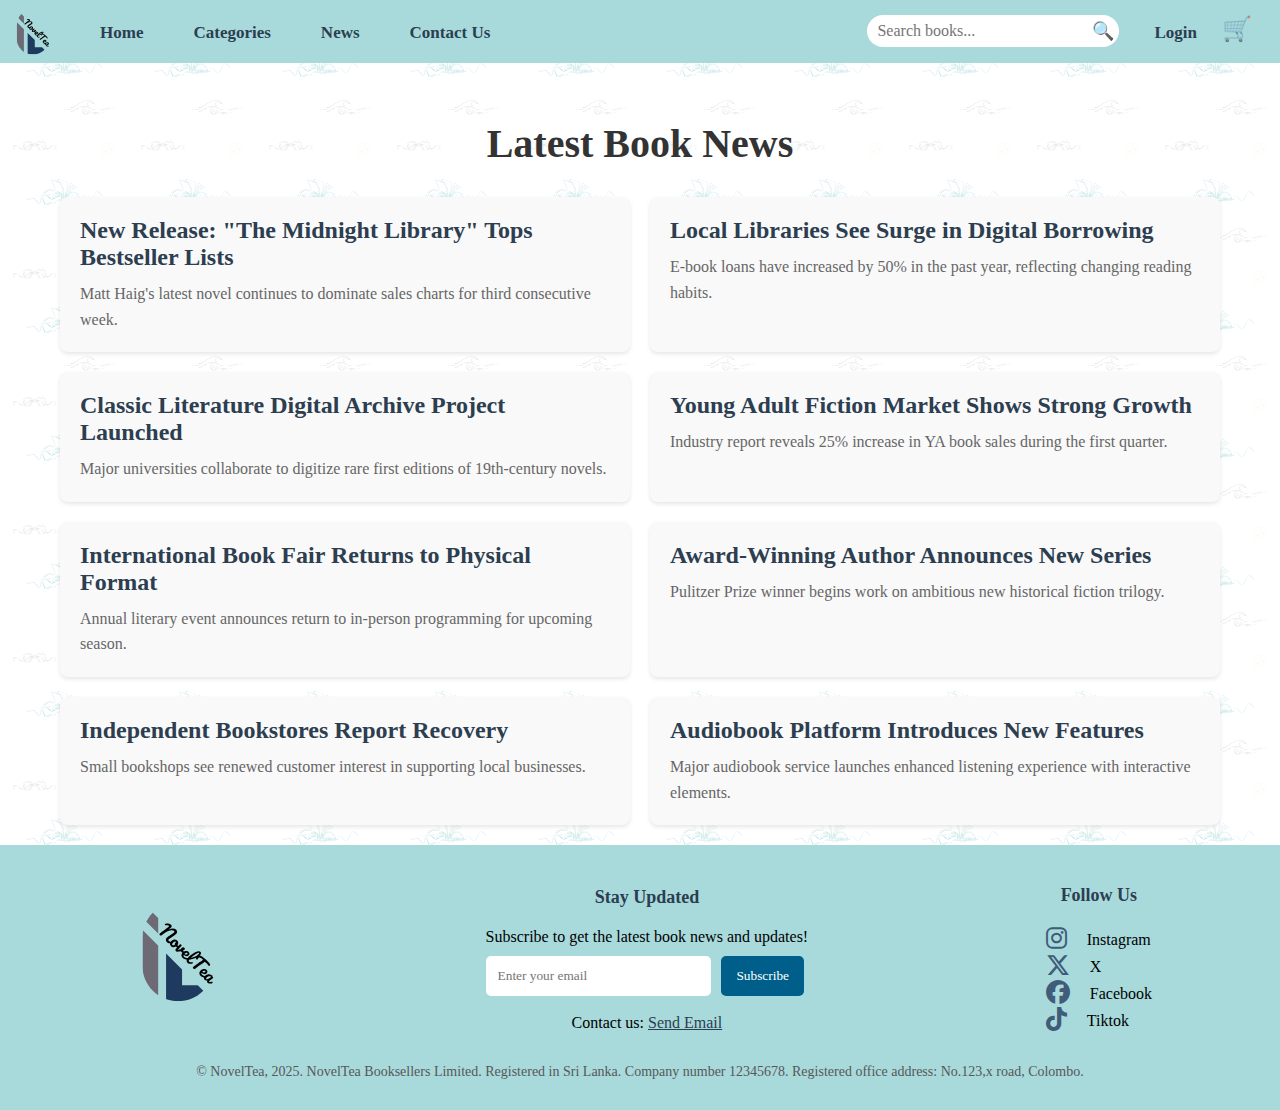
<file: HTML/news.html>
<!DOCTYPE html>
<html lang="en">

<head>
    <meta charset="UTF-8">
    <meta name="viewport" content="width=device-width, initial-scale=1.0">
    <title>Book News</title>
    <style>
        .news-container {
            max-width: 1200px;
            margin: 0 auto;
            padding: 20px;
            margin-top: 100px;
        }

        .news-container h1 {
            color: #333;
            text-align: center;
            margin-bottom: 30px;
            font-size: 2.5em;
        }

        .news-list {
            display: grid;
            gap: 20px;
        }

        .news-item {
            background-color: #f9f9f9;
            padding: 20px;
            border-radius: 8px;
            box-shadow: 0 2px 4px rgba(0, 0, 0, 0.1);
        }

        .news-item h2 {
            color: #2c3e50;
            font-size: 1.5em;
            margin-bottom: 10px;
        }

        .news-item p {
            color: #666;
            line-height: 1.6;
            margin: 0;
        }

        @media (min-width: 768px) {
            .news-list {
                grid-template-columns: repeat(2, 1fr);
            }
        }
    </style>
    <link rel="stylesheet" href="../CSS/styles.css">
    <link rel="stylesheet" href="https://cdnjs.cloudflare.com/ajax/libs/font-awesome/6.4.2/css/all.min.css">
    <link rel="stylesheet" href="../CSS/cart.css">
</head>

<body>
    <!-- Header will be added later -->
    <header>
        <nav>
            <ul>
                <li>
                    <div>
                        <a href="../HTML/landing.html"><img id="img-logo" src="../images/logo2.svg" alt="Logo in the header"></a>
                    </div>
                </li>
                <li class="nav-items"><a href="../HTML/landing.html">Home</a></li>
                <li class="nav-items"><a href="../HTML/categories.html">Categories</a></li>
                <li class="nav-items"><a href="news.html">News</a></li>
                <li class="nav-items"><a href="#footer" onclick="document.querySelector('.footer').scrollIntoView({behavior: 'smooth'})">Contact Us</a></li>
                <li style="margin-left: auto;">
                    <div class="search-container">
                        <input type="text" placeholder="Search books..." aria-label="search books">
                        <button>🔍</button>
                    </div>
                </li>
                <li id="login-btn-nav" class="nav-items"><a href="../HTML/signup.html">Login</a></li>
                <li>
                    <div class="cart-container">
                        <button id="cart-button">🛒</button>
                    </div>
                </li>
            </ul>
        </nav>
    </header>
    <main>
        <section class="news-container">
            <h1>Latest Book News</h1>
            <div class="news-list">
                <article class="news-item">
                    <h2>New Release: "The Midnight Library" Tops Bestseller Lists</h2>
                    <p>Matt Haig's latest novel continues to dominate sales charts for third consecutive week.</p>
                </article>

                <article class="news-item">
                    <h2>Local Libraries See Surge in Digital Borrowing</h2>
                    <p>E-book loans have increased by 50% in the past year, reflecting changing reading habits.</p>
                </article>

                <article class="news-item">
                    <h2>Classic Literature Digital Archive Project Launched</h2>
                    <p>Major universities collaborate to digitize rare first editions of 19th-century novels.</p>
                </article>

                <article class="news-item">
                    <h2>Young Adult Fiction Market Shows Strong Growth</h2>
                    <p>Industry report reveals 25% increase in YA book sales during the first quarter.</p>
                </article>

                <article class="news-item">
                    <h2>International Book Fair Returns to Physical Format</h2>
                    <p>Annual literary event announces return to in-person programming for upcoming season.</p>
                </article>

                <article class="news-item">
                    <h2>Award-Winning Author Announces New Series</h2>
                    <p>Pulitzer Prize winner begins work on ambitious new historical fiction trilogy.</p>
                </article>

                <article class="news-item">
                    <h2>Independent Bookstores Report Recovery</h2>
                    <p>Small bookshops see renewed customer interest in supporting local businesses.</p>
                </article>

                <article class="news-item">
                    <h2>Audiobook Platform Introduces New Features</h2>
                    <p>Major audiobook service launches enhanced listening experience with interactive elements.</p>
                </article>
            </div>
        </section>
    </main>
    <footer class="footer">
        <div class="footer-container">
            <div id="logo-footer">
                <a href="../HTML/landing.html"><img id="img-logo-footer" src="../images/logo2.svg"
                        alt="Logo in the footer"></a>

            </div>
            <!-- Left Section: Newsletter Subscription -->
            <div class="footer-newsletter">
                <h2>Stay Updated</h2>
                <p>Subscribe to get the latest book news and updates!</p>
                <form>
                    <input type="email" placeholder="Enter your email" required aria-label="Email Address">
                    <button type="submit">Subscribe</button>
                </form>
                <br>
                <p>Contact us: <a href="mailto:recipient@example.com" style="color: #2C3E50;">Send Email</a></p>
            </div>

            <!-- Right Section: Social Media Links -->
            <div class="footer-social">
                <h2>Follow Us</h2>
                <div class="social-icons">
                    <div class="icon-text-div">
                        <div><a href="https://instagram.com" class="icon" aria-label="instagram"><i
                                    class="fa-brands fa-instagram"></i></a></div>
                        <div>Instagram</div>
                    </div>
                    <div class="icon-text-div">
                        <div><a href="https://twitter.com" class="icon" aria-label="twitter"><i
                                    class="fa-brands fa-x-twitter"></i></a><br></div>
                        <div>X</div>
                    </div>
                    <div class="icon-text-div">
                        <a href="https://facebook.com" class="icon" aria-label="facebook"><i
                                class="fa-brands fa-facebook"></i></a>
                        <div>Facebook</div>
                    </div>
                    <div class="icon-text-div">
                        <a href="https://tiktok.com" class="icon" aria-label="tiktok"><i
                                class="fa-brands fa-tiktok"></i></a><br>
                        <div>Tiktok</div>
                    </div>
                </div>
            </div>
        </div>
        <div class="footer-bottom">
            © NovelTea, 2025. NovelTea Booksellers Limited. Registered in Sri Lanka.
            Company number 12345678. Registered office address: No.123,x road, Colombo.
        </div>
    </footer>
    <!-- Footer will be added later -->
     <script src="../JS/cart.js"></script>
     <script src="../JS/login.js"></script>
     <script>
        // ----- SEARCH FUNCTIONALITY -----
        const searchInput = document.querySelector('.search-container input');
        const searchButton = document.querySelector('.search-container button');

        function performSearch() {
            const searchTerm = searchInput.value.toLowerCase().trim();

            // Save search term to localStorage
            localStorage.setItem('searchTerm', searchTerm);

            // Show notification
            alert("Please use the search functionality in the categories page");

            // Redirect to categories page
            window.location.href = 'categories.html';
        }

        searchButton.addEventListener('click', performSearch);
        searchInput.addEventListener('keypress', function (e) {
            if (e.key === 'Enter') {
                performSearch();
            }
        });
     </script>
     <div class="cart-sidebar">
        <div class="cart-header">
            <h2>Shopping Cart</h2>
            <button class="close-cart">&times;</button>
        </div>

        <div class="cart-items">
            <div class="cart-item">
            </div>
        </div>

        <div class="cart-summary">
            <div class="summary-row">
                <span>Subtotal (1 item)</span>
                <span>$32.99</span>
            </div>
            <div class="summary-row">
                <span>Estimated Shipping</span>
                <span>$5.99</span>
            </div>
            <div class="summary-row">
                <span>Estimated Tax</span>
                <span>$0.00</span>
            </div>
            <div class="summary-total">
                <span>Order Total</span>
                <span>$38.98</span>
            </div>
        </div>

        <div class="cart-actions">
            <button class="continue-checkout" onclick="window.location.href='../HTML/checkout.html'">Continue to
                Checkout</button>
        </div>
    </div>
</body>

</html>
</file>
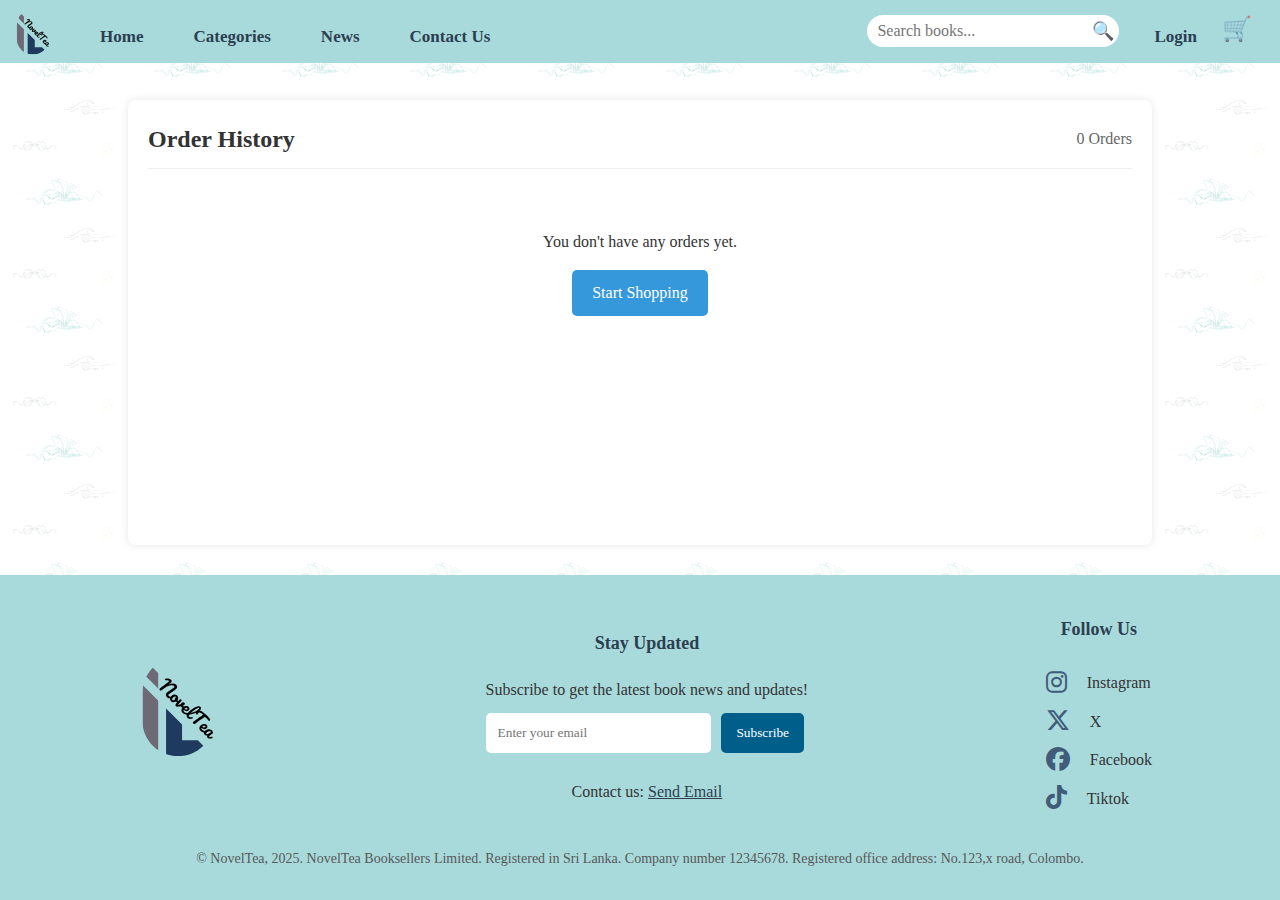
<file: HTML/orders.html>
<!DOCTYPE html>
<html lang="en">

<head>
    <meta charset="UTF-8">
    <meta name="viewport" content="width=device-width, initial-scale=1.0">
    <title>Your Orders</title>
    <link rel="stylesheet" href="../CSS/orders.css">
    <link rel="stylesheet" href="https://cdnjs.cloudflare.com/ajax/libs/font-awesome/6.4.2/css/all.min.css">
    <link rel="stylesheet" href="../CSS/styles.css">
    <link rel="stylesheet" href="../CSS/cart.css">

</head>

<body>
    <header>
        <nav>
            <ul>
                <li>
                    <div>
                        <a href="../HTML/landing.html"><img id="img-logo" src="../images/logo2.svg" alt="Logo in the header"></a>
                    </div>
                </li>
                <li class="nav-items"><a href="../HTML/landing.html">Home</a></li>
                <li class="nav-items"><a href="../HTML/categories.html">Categories</a></li>
                <li class="nav-items"><a href="news.html">News</a></li>
                <li class="nav-items"><a href="#footer" onclick="document.querySelector('.footer').scrollIntoView({behavior: 'smooth'})">Contact Us</a></li>
                <li style="margin-left: auto;">
                    <div class="search-container">
                        <input type="text" placeholder="Search books..." aria-label="search books">
                        <button>🔍</button>
                    </div>
                </li>
                <li id="login-btn-nav" class="nav-items"><a href="../HTML/signup.html">Login</a></li>
                <li>
                    <div class="cart-container">
                        <button id="cart-button">🛒</button>
                    </div>
                </li>
            </ul>
        </nav>
    </header>
    <main class="orders-container">
        <div class="orders-content">
            <div class="orders-header">
                <h2>Order History</h2>
                <div class="order-count" id="order-count">
                    <span id="total-orders">0</span> Orders
                </div>
            </div>

            <div id="orders-list" class="orders-list">
                <!-- Order template will be populated by JavaScript -->
            </div>

            <div class="no-orders" id="no-orders">
                <p>You don't have any orders yet.</p>
                <a href="../HTML/landing.html" class="shop-button">Start Shopping</a>
            </div>
        </div>

    </main>

    <footer class="footer">
        <div class="footer-container">
            <div id="logo-footer">
                <a href="../HTML/landing.html"><img id="img-logo-footer" src="../images/logo2.svg"
                        alt="Logo in the footer"></a>

            </div>
            <!-- Left Section: Newsletter Subscription -->
            <div class="footer-newsletter">
                <h2>Stay Updated</h2>
                <p>Subscribe to get the latest book news and updates!</p>
                <form>
                    <input type="email" placeholder="Enter your email" required aria-label="Email Address">
                    <button type="submit">Subscribe</button>
                </form>
                <br>
                <p>Contact us: <a href="mailto:recipient@example.com" style="color: #2C3E50;">Send Email</a></p>
            </div>

            <!-- Right Section: Social Media Links -->
            <div class="footer-social">
                <h2>Follow Us</h2>
                <div class="social-icons">
                    <div class="icon-text-div">
                        <div><a href="https://instagram.com" class="icon" aria-label="instagram"><i
                                    class="fa-brands fa-instagram"></i></a></div>
                        <div>Instagram</div>
                    </div>
                    <div class="icon-text-div">
                        <div><a href="https://twitter.com" class="icon" aria-label="twitter"><i
                                    class="fa-brands fa-x-twitter"></i></a><br></div>
                        <div>X</div>
                    </div>
                    <div class="icon-text-div">
                        <a href="https://facebook.com" class="icon" aria-label="facebook"><i
                                class="fa-brands fa-facebook"></i></a>
                        <div>Facebook</div>
                    </div>
                    <div class="icon-text-div">
                        <a href="https://tiktok.com" class="icon" aria-label="tiktok"><i
                                class="fa-brands fa-tiktok"></i></a><br>
                        <div>Tiktok</div>
                    </div>
                </div>
            </div>
        </div>
        <div class="footer-bottom">
            © NovelTea, 2025. NovelTea Booksellers Limited. Registered in Sri Lanka.
            Company number 12345678. Registered office address: No.123,x road, Colombo.
        </div>
    </footer>

    <script src="../JS/orders.js"></script>
    <script src="../JS/login.js"></script>
    <script src="../JS/cart.js"></script>
    <script>
        // ----- SEARCH FUNCTIONALITY -----
        const searchInput = document.querySelector('.search-container input');
        const searchButton = document.querySelector('.search-container button');

        function performSearch() {
            const searchTerm = searchInput.value.toLowerCase().trim();

            // Save search term to localStorage
            localStorage.setItem('searchTerm', searchTerm);

            // Show notification
            alert("Please use the search functionality in the categories page");

            // Redirect to categories page
            window.location.href = 'categories.html';
        }

        searchButton.addEventListener('click', performSearch);
        searchInput.addEventListener('keypress', function (e) {
            if (e.key === 'Enter') {
                performSearch();
            }
        });
    </script>
    <div class="cart-sidebar">
        <div class="cart-header">
            <h2>Shopping Cart</h2>
            <button class="close-cart">&times;</button>
        </div>

        <div class="cart-items">
            <div class="cart-item">
            </div>
        </div>

        <div class="cart-summary">
            <div class="summary-row">
                <span>Subtotal (1 item)</span>
                <span>$32.99</span>
            </div>
            <div class="summary-row">
                <span>Estimated Shipping</span>
                <span>$5.99</span>
            </div>
            <div class="summary-row">
                <span>Estimated Tax</span>
                <span>$0.00</span>
            </div>
            <div class="summary-total">
                <span>Order Total</span>
                <span>$38.98</span>
            </div>
        </div>

        <div class="cart-actions">
            <button class="continue-checkout" onclick="window.location.href='../HTML/checkout.html'">Continue to
                Checkout</button>
        </div>
    </div>
</body>

</html>
</file>
<file: CSS/styles.css>
* {
    margin: 0;
    padding: 0;
    box-sizing: border-box; /* width and height of an element includes content, padding and border*/
    font-family: cursive; /* changes the font-family*/
}

html, body {
    height: 100%;
    margin: 0;
}

main {
    flex: 1; /* This makes the main content expand to fill available space */
}

body {
    background-image: url("../images/backcover.svg"); /* Replace with your SVG file path */
    background-repeat: repeat; /* This repeats the SVG */
    background-size: 10%;
    display: flex;
    flex-direction: column;
    min-height: 100vh;
}

nav {
    background-color: #A8DADC; /* Pastel Blue */
    padding: 15px 0px 0px 0px;
    position: fixed;  /* Keeps it in place while scrolling */
    top: 0;  /* Sticks it to the top */
    left: 0;  /* Aligns it to the left */
    width: 100%;  /* Full-width */
    z-index: 1000;
}

/**/

nav ul {
    list-style: none;
    display: flex; /*arranges the children in a row*/
    justify-content: left; /*is a property of display flex, left aligns*/
    gap: 20px; /*is another property of display flex*/
}


.nav-items a {
    text-decoration: none; /*no underlines in links*/
    color: #2C3E50; /* Darker blue for contrast */
    font-size: 17px;
    font-weight: 600;
    padding:10px 15px;
    border-radius: 8px; /*changes the curve of a border*/
    transition: background 0.3s ease, color 0.3s ease; /*adding a hover effect*/
}

.nav-items a:hover {
    background-color: #82c4c9; /* Slightly darker pastel blue */
    color: #ffffff; /*color of text when hovered*/
}

#profile-btn-nav a:hover {
    background-color: transparent !important; /* Prevents background color change */
}

/**/

#img-logo{
    height: 55px;
    width: auto;
    padding-left: 10px;
    padding-top: 0px;
    margin-top: -10px;
    margin-bottom: -10px;
}

.nav-items{
    padding-top: 8px;
}

.search-container, .cart-container, .login-container {
    display: flex;
    margin-left: auto;
    padding: -10px 0px 10px 0px;
    border-radius: 8px;
}

/**/

.search-container{
    margin-bottom: 10px;
}

.search-container input {
    border: none; /*getting rid of form border*/
    outline: none; /*getting rid of form outline*/
    padding: 0px 10px;
    font-size: 16px;
    border-radius: 20px 0 0 20px; /*changing the form outer curve*/
}

.search-container button {
    background: white;
    border: none;
    cursor: pointer;
    font-size: 18px;
    padding: 5px;
    border-radius: 0 20px 20px 0;
}

.cart-container{
    margin-left: -10px;
    padding-right: 20px;
    padding-left: 0px;
    margin-bottom: 10px;
}

.login-container{
    margin-left: 0px;
    padding-top: 10px;
}

#login-img{
    height: 25px;
}

#cart-button, #login-button {
    background: none; /*removing the button background*/
    border: none;
    cursor: pointer; /*when hovered curser changes*/
    font-size: 24px; /* Makes the emoji or icon larger */
    padding: 0px 8px 10px 0px;
}

.cart-container, #login-button {
    transition: transform 0.2s ease-in-out;
}

.cart-container:hover, #login-button:hover{
    transform: scale(1.1);
}

/*End of nav elements*/

.carousel-wrapper {
    position: relative;
    overflow: hidden;
    margin-top: 65px;
}

.banner-carousel {
    display: flex;
    width: 100%;
    height: 50vh;
    transition: transform 0.5s ease-in-out;
}

.carousel-slide {
    flex: 0 0 100%;
    position: relative;
}

.carousel-slide img {
    width: 100%;
    height: 100%;
    object-fit: cover;
}

.shop-now-btn {
    position: absolute;
    bottom: 50px;
    right: 200px;
    background-color: black;
    color: white;
    font-weight: bold;
    border: none;
    padding: 12px 24px;
    cursor: pointer;
    border-radius: 4px;
    font-size: 16px;
    text-transform: uppercase;
    transition: transform 0.2s ease-in-out;
    z-index: 1;
}

/* Keep the rest of your shop-now-btn styles */
#shop-now-btn-1 {
    bottom: 50px;
    right: 200px;
}

#shop-now-btn-2{
    bottom: 90px;
    right: 350px;
}

#shop-now-btn-3 {
    bottom: 50px;
    right: 200px;
}

.slide-btn {
    position: absolute;
    top: 50%;
    transform: translateY(-50%);
    background-color: rgba(0, 0, 0, 0.5);
    color: white;
    border: none;
    padding: 10px;
    cursor: pointer;
    font-size: 18px;
    z-index: 10;
    transition: background-color 0.3s;
}

.slide-btn:hover {
    background-color: rgba(0, 0, 0, 0.8);
}

#prev-btn { left: 10px; }
#next-btn { right: 10px; }

.indicators {
    position: absolute;
    bottom: 20px;
    left: 0;
    right: 0;
    display: flex;
    justify-content: center;
}

.indicators .dot {
    width: 10px;
    height: 10px;
    background-color: #bbb;
    border-radius: 50%;
    margin: 0 5px;
    cursor: pointer;
    transition: background-color 0.3s ease-in-out;
}

.indicators .dot.active {
    background-color: black;
}

.main-heading-container {
    display: flex;
    justify-content: center;
    align-items: center;
    width: 100%;
    font-size: 26px;
    margin-top: 10px;
    margin-bottom: -60px;
}

#main-heading{
    position: absolute;
}

.heading-bg{
    width: 100%;    
}

/* Book Section Styling */
.book-section {
    margin: 40px 0;
    padding-left: 20px;
    margin-top: 25px;
}

.section-title {
    color: #2C3E50;
    padding: 10px 15px;
    display: inline-block;
    font-size: 14px;
    border-radius: 4px;
    margin-bottom: 10px;
    font-weight: bold;
}

.carousel-container {
    position: relative;
    width: 100%;
    overflow: hidden;
    display: flex;
    align-items: center;
    padding-left: 15px;
    justify-content: space-between;
}

.book-carousel {
    display: flex;
    gap: 30px;
    overflow-x: auto;
    scroll-behavior: smooth;
    scrollbar-width: none; /* Hide scrollbar for Firefox */
    padding: 10px 10px 0px 10px;
    align-items: center;  /* Align items vertically */
    justify-content: space-between; /* Spread items evenly */
}

.arrow {
    top: 50%;
    transform: translateY(-50%);
    background: #f5f5dc;
    color: black;
    border: none;
    cursor: pointer;
    font-size: 20px;
    padding: 8px 15px;
    border-radius: 50%;
    z-index: 10;
    margin-bottom: 30px;
}


#divider-categories {
    background-color: #c5d1c5;
    border-radius: 20px;
    height: 5px;
    margin: 0px 30px 0px 30px;
}

.arrow-container {
    display: flex;
    justify-content: center; /* Centers horizontally */
    align-items: center; /* Centers vertically */
    width: 100%;
    padding: 30px 0; /* Adjust spacing as needed */
    position: relative; /* Keeps it properly positioned */
}

#down-arrow-btn {
    background: #f5f5dc;
    border: none;
    border-radius: 50%;
    cursor: pointer;
    font-size: 24px;
    color: black;
    padding: 4px 8px;
    z-index: 10;
    transform: translateY(-50%);
}

.content-wrapper {
    display: flex;
    justify-content: space-between;
    align-items: center;
    margin: 0px 30px 40px 30px;
}

.news-section,
.book-of-the-day {
    text-align: center;
    height: 300px;
    justify-content: space-between;
    border-radius: 20px;
    flex: 1; /* Makes both sections take up equal space */
    padding: 20px;
    margin: 0px 40px 40px 40px;
    box-shadow: 0px 4px 8px rgba(0, 0, 0, 0.1);
    border: 2px solid #c5d1c5; /* Border size, style, and color */
    background-color: #f9f9f5; /* Light pastel blue */
}

.book-of-the-day {
    display: flex;
}

.news-section {
    text-align: left;
}

.news-h2 {
    transition: transform 0.2s ease-in-out;
    text-align: center;
}

.news-h2:hover{
    transform: scale(1.02);
}

.news-box, .book-box {
    background-color: #d6e7e7; /* Light pastel blue */
    padding: 20px;
    border-radius: 8px;
    box-shadow: 0px 4px 8px rgba(0, 0, 0, 0.1);
    transition: transform 0.2s ease-in-out;
    margin-top: 20px;
    height: 80%;
}

.news-box:hover,.book-box:hover {
    transform: scale(1.01);
}

.book-info {
    flex: 1;
}

.news-link {
    text-decoration: none;
    color: #2C3E50;
    display: block;
}

.book-description {
    text-decoration: none;
    color: #2C3E50;
    display: block;
    transition: color 0.2s ease-in-out;
}

.news-section h2 a, .book-info h2 {
    text-decoration: none;
    color: #333;
    font-size: 24px;
}

.news-section h2 a{
    padding-left: 15px;
}

.news-box h3,.book-box h3 {
    margin-bottom: 10px;
    font-size: 18px;
}

.news-box p,.book-box p {
    font-size: 16px;
    color: #555;
}

.news-box{
    text-align: center;
}

.book-image {
    width: 200px;
    margin-top: 50px;
}

.book-image img {
    width: 100%;
}

.footer {
    background-color: #a8dadc; /* Pastel blue */
    padding: 30px 0;
    text-align: center;
    margin-top: auto;
}

.footer-container {
    display: flex;
    justify-content: space-between;
    align-items: center;
    max-width: 80%;
    margin: auto;   
}

#img-logo-footer{
    height: 120px;
    align-content: center;
}

.footer-newsletter h2, 
.footer-social h2 {
    color: #2C3E50;
    padding: 10px 0px;
    display: inline-block;
    font-size: 18px;
    border-radius: 4px;
    margin-bottom: 10px;
    font-weight: bold;
}

.footer-newsletter form {
    display: flex;
    gap: 10px;
    margin-top: 10px;
}

.footer-newsletter input {
    padding: 10px;
    border: 2px solid white;
    outline: none;
    border-radius: 5px;
    width: 70%;
}

.footer-newsletter button {
    padding: 10px 15px;
    border: none;
    background-color: #005f8a; /* Darker blue */
    color: white;
    border-radius: 5px;
    cursor: pointer;
    transition: background 0.3s;
}

.footer-newsletter button:hover {
    background-color: #015075;
}

.social-icons {
    justify-content: flex-end;
}

.icon {
    font-size: 24px;
    color: #405c78; /* Default black */
    transition: color 0.1s ease-in-out;
    text-decoration: none;
    margin-right: 20px;
}

.icon:hover {
    color: var(--brand-color);
}

.icon[href*="instagram"]:hover { color: #E4405F; } /* Instagram */
.icon[href*="twitter"]:hover { color: #000; } /* X/Twitter */
.icon[href*="facebook"]:hover { color: #1877F2; } /* Facebook */
.icon[href*="tiktok"]:hover { color: #000; } /* TikTok */

.icon-text-div{
    display: flex;
    align-items: center;
}

.footer-bottom {
    margin-top: 10px;
    padding-top: 20px;
    font-size: 14px;
    color: #575757;
}

/* Profile dropdown styles */
.profile-dropdown {
    position: absolute;
    width: auto;
    background-color: white;
    border-radius: 12px;
    box-shadow: 0 4px 20px rgba(0, 0, 0, 0.15);
    z-index: 999;
    opacity: 0;
    visibility: hidden;
    transform: translateY(10px);
    transition: all 0.2s ease;
    overflow: hidden;
    
}

.profile-dropdown.active {
    opacity: 1;
    visibility: visible;
    transform: translateY(0);
}

.profile-header {
    display: flex;
    align-items: center;
    padding: 16px;
    border-bottom: 1px solid #eee;
}

.profile-avatar {
    width: 40px;
    height: 40px;
    border-radius: 50%;
    object-fit: cover;
    margin-right: 12px;
}

.profile-info h3 {
    margin: 0;
    font-size: 16px;
    font-weight: 400;
    color: #2C3E50;
}

.profile-info p {
    margin: 4px 0 0;
    font-size: 14px;
    color: #666;
}

.dropdown-items {
    padding: 8px 0;
}

.dropdown-item {
    display: flex;
    align-items: center;
    padding: 12px 16px;
    color: #333;
    text-decoration: none;
    transition: background-color 0.2s;
    cursor: pointer;
    border: none;
    background: none;
    width: 100%;
    text-align: left;
    font-size: 14px;
    font-family: inherit;
}

.dropdown-item:hover {
    background-color: #f8f8f8;
}

.dropdown-item svg {
    margin-right: 12px;
    color: #555;
}

.dropdown-divider {
    height: 1px;
    background-color: #eee;
    margin: 8px 0;
}

.dropdown-item.logout {
    color: #FF3B30;
}

.dropdown-item.logout svg {
    color: #FF3B30;
}

.dropdown-footer {
    border-top: 1px solid #eee;
    padding: 12px 16px;
    display: flex;
    align-items: center;
    justify-content: center;
    font-size: 12px;
    color: #696969;
}

.dropdown-footer a {
    color: #696969;
    text-decoration: none;
}

.dropdown-footer a:hover {
    text-decoration: underline;
}

.dropdown-footer .dot {
    margin: 0 8px;
}

/* Category page specific styles that won't conflict with your existing CSS */

.category-container{
    margin-bottom: 20px;
}

/* Breadcrumb styles */
.breadcrumb {
    padding: 15px 15px;
    background-color: #f5f5f5;
    margin-top: 65px; /* To account for your fixed navbar */
    margin-bottom: 20px;
}

.breadcrumb ul {
    list-style: none;
    display: flex;
}

.breadcrumb li {
    margin-right: 10px;
}

.breadcrumb li:after {
    content: ">";
    margin-left: 10px;
    color: #999;
}

.breadcrumb li:last-child:after {
    content: "";
}

.breadcrumb a {
    text-decoration: none;
    color: #2C3E50;
}

.breadcrumb .active {
    color: #2C3E50;
    font-weight: 500;
}

/* Main content layout for category page */
.categories-content-wrapper {
    display: flex;
    gap: 30px;
    margin: 0 30px;
}

/* Sidebar */
.sidebar {
    width: 250px;
    flex-shrink: 0;
}

.filter-section {
    background-color: #d6e7e7; /* Matching your existing color scheme */
    border-radius: 10px;
    padding: 20px;
    margin-bottom: 20px;
    box-shadow: 0 2px 4px rgba(0,0,0,0.04);
}

.filter-section h3 {
    font-size: 18px;
    margin-bottom: 15px;
    color: #2C3E50;
    border-bottom: 1px solid #c5d1c5;
    padding-bottom: 10px;
}

.filter-option {
    margin-bottom: 10px;
}

.filter-option label {
    display: flex;
    align-items: center;
    cursor: pointer;
}

.filter-option input {
    margin-right: 10px;
}

/* Price range slider */
.price-slider {
    width: 100%;
    margin: 10px 0;
}

/* Main content */
.category-main-content {
    flex-grow: 1;
}

.category-header {
    margin-bottom: 20px;
}

.category-header h1 {
    font-size: 28px;
    margin-bottom: 10px;
    color: #2C3E50;
}

.category-header p {
    color: #555;
}

/* Sorting options */
.sorting {
    display: flex;
    justify-content: space-between;
    align-items: center;
    margin-bottom: 20px;
    background-color: #d6e7e7;
    padding: 15px;
    border-radius: 10px;
    box-shadow: 0 2px 4px rgba(0,0,0,0.04);
}

.sorting select {
    padding: 8px 15px;
    border: 1px solid #c5d1c5;
    border-radius: 4px;
    background-color: white;
    cursor: pointer;
    font-family: cursive; /* Matching your existing font */
}

/* Book grid - adapted to match your existing book cards */
.category-book-grid {
    display: grid;
    grid-template-columns: repeat(auto-fill, minmax(200px, 1fr));
    gap: 25px;
}

.category-book-card {
    background-color: #d6e7e7; /* Matching your existing color */
    border-radius: 10px;
    overflow: hidden;
    transition: transform 0.2s ease-in-out;
    display: flex;
    flex-direction: column;
    height: 100%;
    box-shadow: 0 2px 4px rgba(0,0,0,0.04);
    text-align: center;
}

.category-book-card:hover {
    transform: scale(1.01); /* Matching your existing hover effect */
}

.category-book-image {
    height: 200px;
    display: flex;
    justify-content: center;
    padding: 15px;
}

.category-book-image img {
    height: 100%;
    object-fit: contain;
}

.category-book-details {
    padding: 15px;
    flex-grow: 1;
    display: flex;
    flex-direction: column;
}

.category-book-title {
    font-size: 16px;
    font-weight: 600;
    margin-bottom: 5px;
    color: #2C3E50;
}

.category-book-author {
    font-size: 14px;
    color: #2C3E50;
    margin-bottom: 10px;
}

.category-book-rating {
    color: #6F5F01; /* Matching your existing rating color */
    margin-bottom: 10px;
}

.category-book-price {
    font-weight: 600;
    color: #2C3E50;
    margin-bottom: 15px;
    font-size: 18px;
}

.category-add-to-cart {
    background-color: #a8dadc; /* Matching your brand color */
    color: #2C3E50;
    border: none;
    padding: 10px;
    border-radius: 4px;
    cursor: pointer;
    font-weight: 500;
    transition: background-color 0.2s;
    margin-top: auto;
    font-family: cursive; /* Matching your existing font */
}

.category-add-to-cart:hover {
    background-color: #82c4c9; /* Matching your existing hover color */
    color: #ffffff;
}

/* Category title */
.category-section-title {
    font-size: 24px;
    margin-bottom: 20px;
    padding-bottom: 10px;
    border-bottom: 2px solid #c5d1c5; /* Matching your divider color */
    color: #2C3E50;
}

/* Responsive adjustments */
@media (max-width: 768px) {
    .categories-content-wrapper {
        flex-direction: column;
    }

    .sidebar {
        width: 100%;
        margin-bottom: 20px;
    }

    .category-book-grid {
        grid-template-columns: repeat(auto-fill, minmax(150px, 1fr));
    }
}
</file>
<file: CSS/books.css>
/* General styles */
main {
    display: flex;
    flex-direction: column;
    align-items: center;
}

.main-container {
    width: 80%;
    display: flex;
    flex-direction: column;
}

/* Book detail layout */
.book-container {
    display: flex;
    gap: 40px;
    margin-bottom: 40px;
}

.book-cover {
    flex: 0 0 300px;
}

.book-cover img {
    max-width: 100%;
    box-shadow: 0 5px 15px rgba(0, 0, 0, 0.1);
}

.book-info {
    flex: 1;
}

.book-title {
    font-size: 28px;
    margin: 0 0 5px 0;
}

.book-author {
    font-style: italic;
    color: #555;
    margin-bottom: 20px;
}

.book-price {
    font-size: 24px;
    font-weight: bold;
    color: #e63946;
    margin: 20px 0;
}

.add-to-cart {
    background-color: #7ac4c6;
    color: rgb(0, 0, 0);
    font-weight: bold;
    border: none;
    padding: 12px 24px;
    font-size: 16px;
    cursor: pointer;
    border-radius: 4px;
    transition: background-color 0.3s;
}

.add-to-cart:hover {
    background-color: #5fa9a5;
}

/* Reviews section */
.reviews-section {
    border-top: 1px solid #ddd;
    padding-top: 20px;
    margin-bottom: 30px;
}

.rating-summary {
    display: flex;
    align-items: center;
    margin-bottom: 20px;
}

.stars {
    margin-right: 10px;
    font-size: 1.5em;
    line-height: 1;
}

.star.full-star {
    color: gold;
    text-shadow: 0 0 1px #ccc;
}

.star.half-star {
    color: gold;
    text-shadow: 0 0 1px #ccc;
    position: relative;
}

.star.empty-star {
    color: #ccc;
}

.review {
    border-bottom: 1px solid #eee;
    padding: 15px 0;
}

.review-header {
    display: flex;
    justify-content: space-between;
    margin-bottom: 10px;
}

.review-stars {
    font-size: 1.2em;
}

.review-meta {
    color: #666;
    font-size: 0.9em;
}

.review-content {
    line-height: 1.6;
}
</file>
<file: CSS/cart.css>
.cart-sidebar {
    position: fixed;
    top: 0;
    right: -450px; /* Start off-screen */
    width: 400px;
    height: 100%;
    background-color: white;
    box-shadow: -2px 0 5px rgba(0,0,0,0.1);
    transition: transform 0.3s ease-in-out;
    z-index: 1000;
    overflow-y: auto;
    transform: translateX(100%);
}

.cart-sidebar.cart-sidebar-open {
    transform: translateX(0);
    right: 0;
}

.cart-sidebar .cart-header {
    display: flex;
    justify-content: space-between;
    align-items: center;
    padding: 15px;
}

.cart-sidebar .close-cart {
    background: none;
    border: none;
    font-size: 1.5em;
    cursor: pointer;
    color: #2f4f4f;
    padding: 0 10px 5px 10px;
}

.cart-sidebar-open {
    transform: translateX(0);
}

.cart-header {
    display: flex;
    justify-content: space-between;
    align-items: center;
    padding: 15px;
    background-color: #A8DADC;
}

.cart-header h2 {
    margin: 0;
    color: #2C3E50;
    font-size: 24px;
    font-weight: 600;
}

.cart-items {
    flex-grow: 1;
    overflow-y: auto;
    padding: 15px;
    color: #2C3E50;
}

.cart-item {
    display: flex;
    align-items: flex-start;
    justify-content: space-between;
    margin-bottom: 15px;
    border-bottom: 1px solid #e6e6fa;
    padding-bottom: 15px;
}

.cart-item img {
    width: 100px;
    margin-right: 15px;
    border: 1px solid #e0e6ff;
}

.item-details {
    flex: 1;
    gap: 10px;
    display: flex;
    flex-direction: column;
}

.item-details h3 {
    font-size: 18px;
}

.item-details p {
    font-size: 16px;
}

.item-quantity {
    display: flex;
    align-items: center;
    margin: 10px 0;
}

.item-quantity button, 
.item-quantity input {
    width: 40px;
    text-align: center;
    border: 1px solid #b0e0e6;
    background-color: #f0f8ff;
}

.item-actions {
    gap: 20px;
    display: flex;
    flex-direction: column;
    justify-content: space-between;
}

.remove-item{
    background: #A8DADC;
    border-radius: 3px;
    padding: 5px;
    border: none;
    color: #2C3E50;
    cursor: pointer;
}

.cart-summary {
    padding: 15px;
    border-top: 1px solid #b0e0e6;
    background-color: #f0fdff;
}

.summary-row {
    display: flex;
    justify-content: space-between;
    margin-bottom: 10px;
    color: #367A8C;
}

.summary-total {
    display: flex;
    justify-content: space-between;
    font-weight: bold;
    border-top: 1px solid #b0c4de;
    padding-top: 10px;
    color: #2f4f4f;
}

.cart-actions {
    padding: 15px;
    border-top: 1px solid #b0d6de;
    background-color: #f0f8ff;
}

.continue-checkout {
    width: 100%;
    background-color: #b0e0e6;
    font-weight: bold;
    color: #2C3E50;
    border: none;
    padding: 10px;
    margin-bottom: 15px;
    transition: background-color 0.3s ease;
}

.continue-checkout:hover {
    background-color: #5f9ea0;
}
</file>
<file: CSS/checkout.css>
.container {
    display: flex;
    max-width: 1200px;
    margin-top: 60px;
    padding: 20px;
}

/* Checkout Form Styles */
#checkout-form {
    display: flex;
    gap: 100px;
}

.checkout-form {
    padding: 20px;
    margin-right: 30px;
    display: flex;
    width: 100%;
}

.detail-section {
    background-color: white;
    margin-left: 50px;
}

.detail-section h2 {
    margin-bottom: 30px;
    margin-top: 30px;
}

h2 {
    font-size: 20px;
    color: #2C3E50;
    border-bottom: 2px solid #2C3E50;
    padding-bottom: 10px;
    margin-bottom: 20px;
}

.form-group {
    margin-bottom: 15px;
}

.form-group label {
    display: block;
    margin-bottom: 5px;
}

.form-group input[type="checkbox"] {
    display: inline-block;
    margin-right: 5px;
    width: auto;
}

.form-group input,
.form-group select,
.form-group textarea {
    width: 100%;
    padding: 10px;
    border: 1px solid #ddd;
    border-radius: 4px;
}

.name-fields,
.address-details,
.card-details {
    display: flex;
    gap: 15px;
}

.name-fields .form-group,
.address-details .form-group,
.card-details .form-group {
    flex: 1;
}

/* Shipping Options */
.shipping-methods {
    margin-top: 30px;
    margin-bottom: 20px;
}

.shipping-method, .payment-method {
    display: flex;
    align-items: center;
    margin-bottom: 10px;
}

.shipping-method input, .payment-method input {
    margin-right: 10px;
}

.cart-item {
    display: flex;
    background-color: #f9f9f9;
    padding: 15px;
    border-radius: 5px;
}

.cart-item img {
    width: 100px;
    height: auto;
    margin-right: 15px;
}

.item-details h3 {
    margin-bottom: 5px;
}

.estimated-arrival {
    color: #666;
    margin-top: 10px;
}

/* Card Types */
.card-types {
    display: flex;
    gap: 10px;
    margin-bottom: 20px;
}

.card-types {
    display: flex;
    gap: 15px;
}

.card-types img {
    height: 20px;
}

.payment-method-selection {
    margin-bottom: 20px;
}

/* Order Summary */
.order-summary {
    margin-top: 20px;
    width: 350px;
    background-color: white;
    padding: 20px;
    box-shadow: 0 0 10px rgba(0,0,0,0.1);
    height: fit-content;
    position: fixed;
    right: 100px;
}

@media (max-width: 768px) {
    .order-summary {
        position: static; /* Override fixed positioning */
        width: 100%;
        right: auto;
    }
}

.summary-details {
    border-top: 1px solid #ddd;
    padding-top: 15px;
}

.summary-row {
    display: flex;
    justify-content: space-between;
    margin-bottom: 10px;
}

.summary-total {
    font-weight: bold;
    margin-top: 15px;
    padding-top: 10px;
    border-top: 1px solid #ddd;
    display: flex;
    justify-content: space-between;
}

.submit-order {
    width: 100%;
    padding: 12px;
    background-color: #A8DADC;
    color: #2C3E50;
    font-weight: bold;
    border: none;
    border-radius: 5px;
    margin-top: 15px;
    cursor: pointer;
    transition: background-color 0.3s ease;
}

.submit-order:hover {
    background-color: #6eabac;
}

/* Error Message Styles */
.error-message {
    color: rgb(117, 6, 6);
    font-size: 12px;
    margin-top: 5px;
}

.validation-success {
    border: 2px solid rgb(9, 49, 9);
}

.validation-error {
    border: 2px solid rgb(123, 2, 2);
}

.required-mark {
    color: rgb(145, 7, 7);
}

/* Responsive Design */
@media (max-width: 768px) {
    .container {
        flex-direction: column;
    }

    .checkout-form,
    .order-summary {
        margin-right: 0;
        width: 100%;
    }

    .name-fields,
    .address-details,
    .card-details {
        flex-direction: column;
    }
}

.checkout-cart-items {
    display: flex;
    flex-direction: column;
    gap: 20px;
}

.checkout-cart-item {
    display: flex;
    align-items: center;
    border: 1px solid #e0e0e0;
    background-color: #f7ffff;
    border-radius: 8px;
    padding: 15px;
    gap: 20px;
}

.cart-item-image {
    width: 120px;
    height: 180px;
}

.cart-item-image img {
    width: 100%;
    height: 100%;
    object-fit: cover;
    border-radius: 4px;
}

.cart-item-content {
    flex-grow: 1;
    display: flex;
    flex-direction: column;
    gap: 15px;
}

.cart-item-header {
    display: flex;
    justify-content: space-between;
    align-items: start;
}

.cart-item-title-author h3 {
    margin: 0 0 5px 0;
    font-size: 18px;
    color: #333;
}

.cart-item-title-author p {
    margin: 0;
    color: #666;
    font-size: 14px;
}

.remove-item {
    margin-left: 10px;
    background-color: #A8DADC;
    border: none;
    color: #2C3E50;
    cursor: pointer;
    padding: 5px 10px;
    border-radius: 4px;
    transition: background-color 0.3s ease;
}

.remove-item:hover {
    background-color: #75b4b8;
}

.cart-item-quantity {
    display: flex;
    justify-content: space-between;
    align-items: center;
}

.quantity-control {
    display: flex;
    border: 1px solid #e0e0e0;
    border-radius: 4px;
    overflow: hidden;
}

.quantity-control button {
    background-color: white;
    border: none;
    width: 40px;
    height: 40px;
    display: flex;
    justify-content: center;
    align-items: center;
    cursor: pointer;
    transition: background-color 0.3s ease;
}

.quantity-control button:hover {
    background-color: #f0f0f0;
}

.quantity-control input {
    width: 50px;
    text-align: center;
    border: none;
    border-left: 1px solid #e0e0e0;
    border-right: 1px solid #e0e0e0;
    outline: none;
}

.cart-item-price {
    font-weight: bold;
    color: #333;
}
</file>
<file: CSS/orders.css>
/* General Styling */
* {
    margin: 0;
    padding: 0;
    box-sizing: border-box;
    font-family: cursive;
}

body {
    color: #333;
    line-height: 1.6;
    background-image: url("../images/backcover.svg"); /* Replace with your SVG file path */
    background-repeat: repeat; /* This repeats the SVG */
    background-size: 10%;
}
/* Orders Container */


.orders-container {
    flex: 1;
    padding: 20px;
    background-color: #fff;
    border-radius: 8px;
    box-shadow: 0 0 10px rgba(0, 0, 0, 0.1);
    margin-bottom: 30px;
    margin-top: 100px;
    margin-left: 10%;
    width: 80%;

}

.orders-header {
    display: flex;
    justify-content: space-between;
    align-items: center;
    margin-bottom: 20px;
    padding-bottom: 10px;
    border-bottom: 1px solid #eee;
}

.order-count {
    color: #666;
    font-size: 16px;
}

/* Orders List */
.orders-list {
    display: flex;
    flex-direction: column;
    gap: 20px;
}

.order-card {
    border: 1px solid #ddd;
    border-radius: 8px;
    overflow: hidden;
    transition: transform 0.2s, box-shadow 0.2s;
}

.order-card:hover {
    transform: translateY(-3px);
    box-shadow: 0 5px 15px rgba(0, 0, 0, 0.1);
}

.order-header {
    background-color: #daeceb;
    padding: 15px 20px;
    display: flex;
    justify-content: space-between;
    border-bottom: 1px solid #eee;
    margin-bottom: 15px;
}

.order-id {
    font-weight: bold;
    color: #3498db;
}

.order-date {
    color: #777;
}

.order-content {
    padding: 20px;
}

.order-customer-info {
    margin-bottom: 15px;
    padding-bottom: 15px;
    border-bottom: 1px solid #eee;
}

.order-items {
    margin-bottom: 15px;
}

.item-list {
    list-style-type: none;
    margin: 10px 0;
}

.item-list li {
    padding: 8px 0;
    display: flex;
    justify-content: space-between;
    border-bottom: 1px solid #f5f5f5;
}

.item-name {
    flex: 3;
}

.item-quantity {
    flex: 1;
    text-align: center;
}

.item-price {
    flex: 1;
    text-align: right;
}

.order-summary {
    display: flex;
    flex-direction: column;
    gap: 5px;
    margin-top: 15px;
    padding-top: 15px;
    border-top: 1px solid #eee;
}

.summary-row {
    display: flex;
    justify-content: space-between;
}

.total-row {
    font-weight: bold;
    font-size: 18px;
    margin-top: 5px;
    padding-top: 5px;
    border-top: 1px solid #eee;
}

.payment-method {
    margin-top: 10px;
    padding: 10px;
    background-color: #f8f9fa;
    border-radius: 5px;
    font-style: italic;
}

/* No Orders Message */
.no-orders {
    text-align: center;
    padding: 40px 0;
}

.shop-button {
    display: inline-block;
    background-color: #3498db;
    color: white;
    padding: 10px 20px;
    border-radius: 5px;
    text-decoration: none;
    margin-top: 15px;
    transition: background-color 0.3s;
}

.shop-button:hover {
    background-color: #2980b9;
}



/* Responsive Design */
@media (max-width: 768px) {
    .order-header {
        flex-direction: column;
        gap: 5px;
    }
    
    .item-list li {
        flex-direction: column;
        padding: 10px 0;
    }
    
    .item-quantity, .item-price {
        text-align: left;
        margin-top: 5px;
    }
}
</file>
